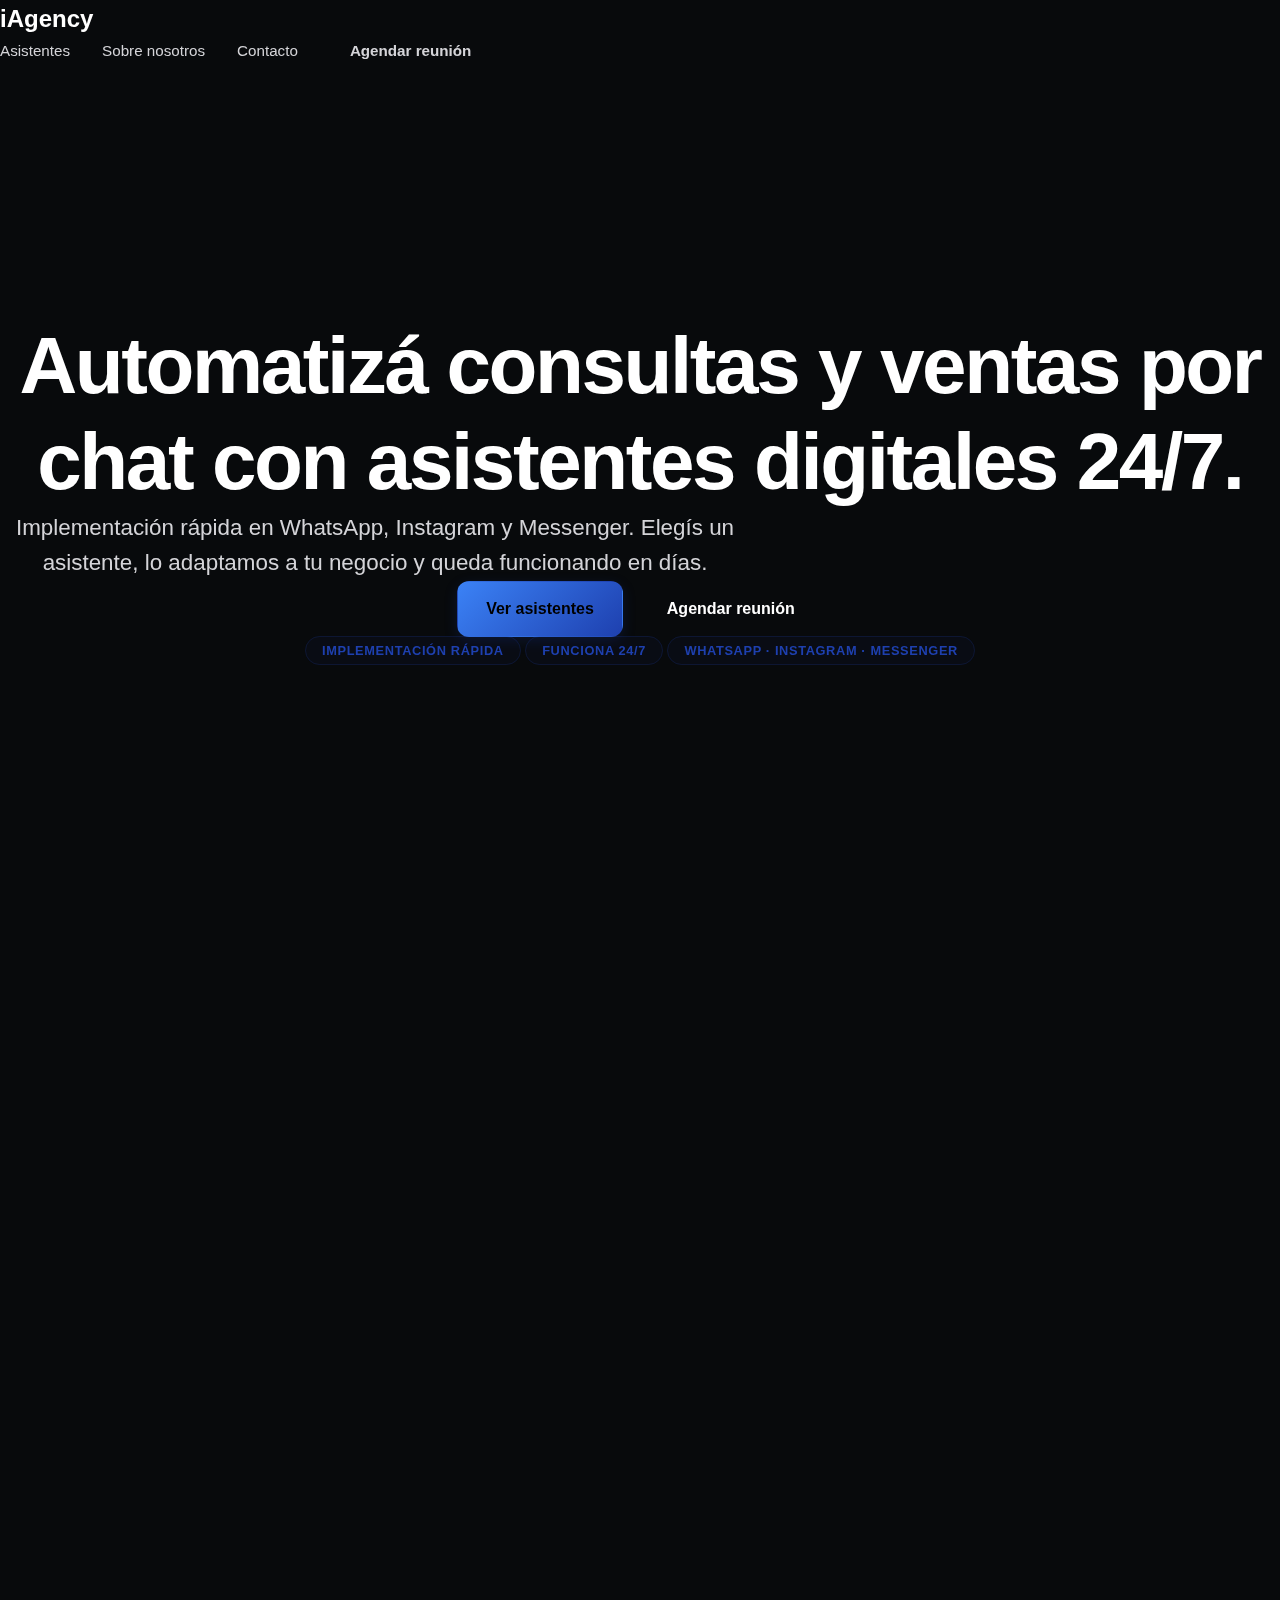
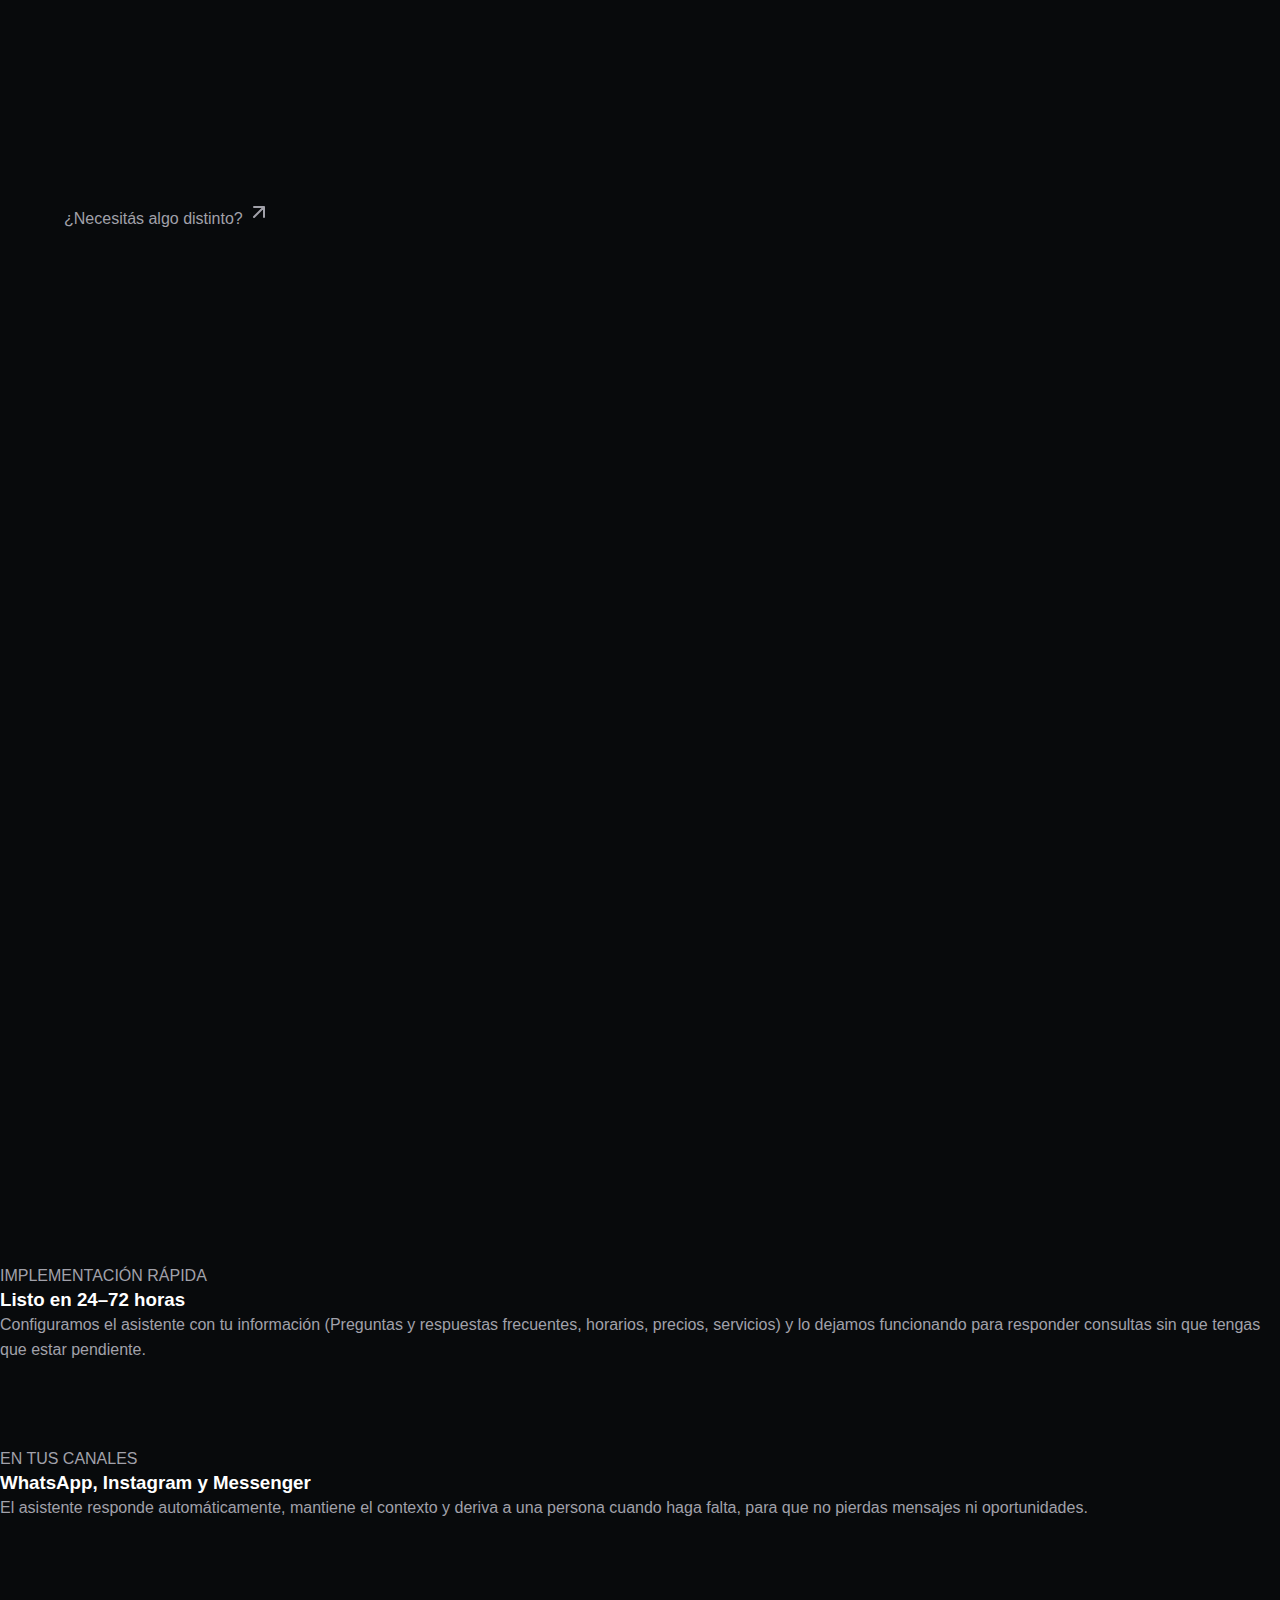
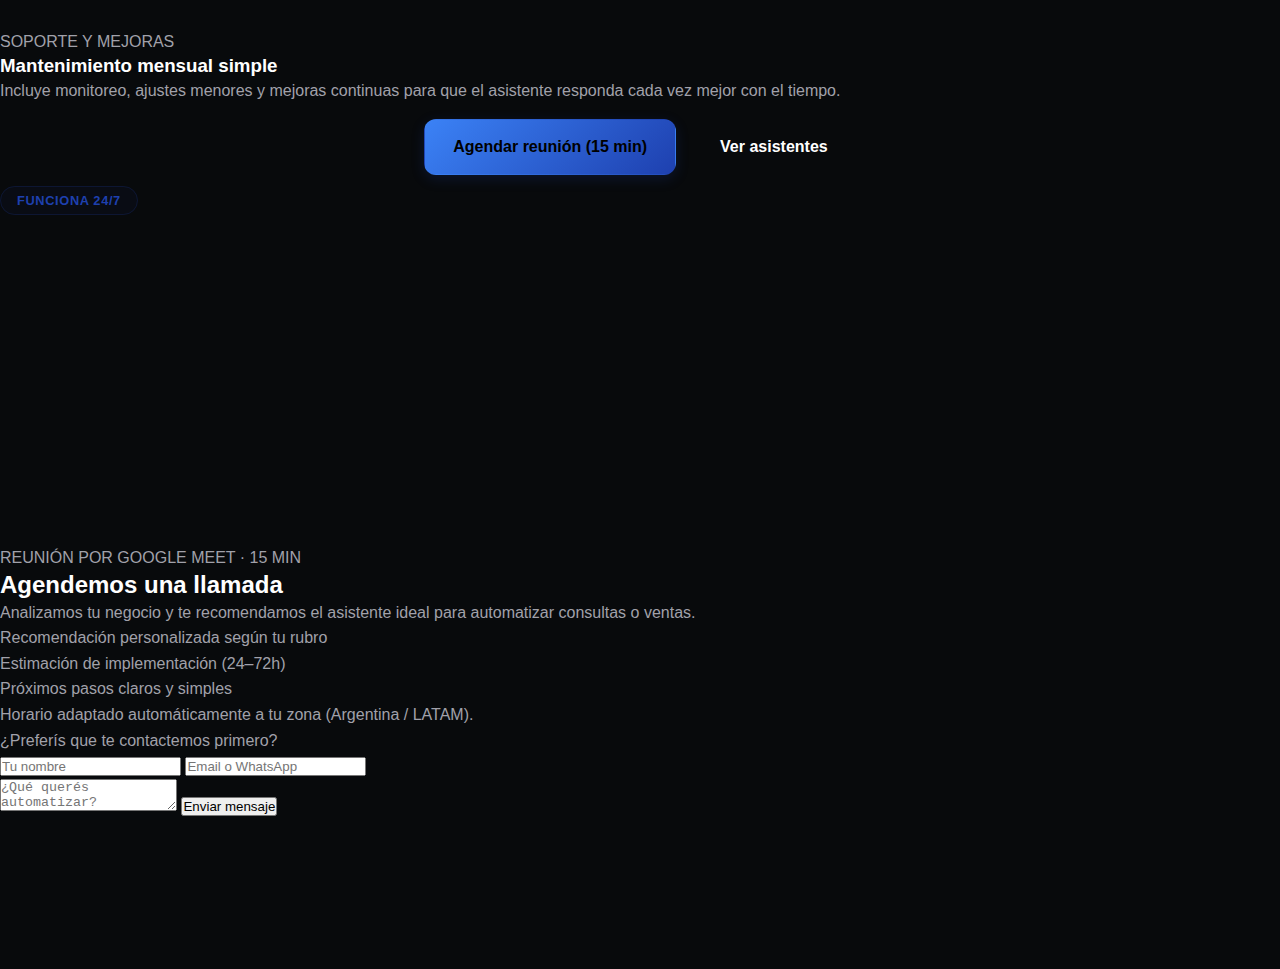
<file: index.html>
<!DOCTYPE html>
<html lang="es">

<head>
  <meta charset="UTF-8" />
  <meta name="viewport" content="width=device-width, initial-scale=1.0" />



  <!-- PRECONNECT -->
  <link rel="preconnect" href="https://fonts.googleapis.com">
  <link rel="preconnect" href="https://fonts.gstatic.com" crossorigin>

  <!-- TITLE -->
  <title>Agencia de Automatización e IA para Negocios | iAgency</title>

  <!-- STYLES -->
  <link rel="stylesheet" href="css/styles.css?v=3">
  <link rel="stylesheet" href="/css/styles.css?v=3">
  <!-- Calendly -->
  <link href="https://assets.calendly.com/assets/external/widget.css" rel="stylesheet">

  <link href="https://fonts.googleapis.com/css2?family=Inter:wght@400;600;700;800&display=swap" rel="stylesheet" />

  <!-- Favicon (Google-first) -->
  <link rel="icon" href="/favicon.ico" sizes="any">
  <link rel="apple-touch-icon" href="/favicon.ico">
  <link rel="icon" type="image/svg+xml" href="favicon.svg">

  <link rel="manifest" href="/site.webmanifest">
  <link href="https://unpkg.com/aos@2.3.4/dist/aos.css" rel="stylesheet" />


  <!-- SEO -->
  <meta name="description"
    content="Agencia de automatización e IA para negocios en Argentina y LATAM. Diseñamos asistentes 24/7 para WhatsApp e Instagram y automatizaciones a medida con integraciones (Sheets, CRM). Implementación en 24–72h.">
  <meta name="robots" content="index, follow">
  <meta name="author" content="iAgency">
  <meta name="publisher" content="iAgency">
  <link rel="canonical" href="https://helloiagency.com/">

  <!-- OPEN GRAPH -->
  <meta property="og:title" content="Agencia de Automatización e IA para Negocios | iAgency">
  <meta property="og:description"
    content="Automatizaciones con IA: asistentes para WhatsApp/Instagram y soluciones a medida con integraciones.">
  <meta property="og:type" content="website">
  <meta property="og:url" content="https://helloiagency.com/">
  <meta property="og:site_name" content="iAgency">
  <meta property="og:locale" content="es_AR">

  <!-- TWITTER -->
  <meta name="twitter:card" content="summary_large_image">
  <meta name="twitter:title" content="Agencia de Automatización e IA | iAgency">
  <meta name="twitter:description"
    content="Asistentes con IA y automatizaciones a medida para negocios en Argentina y LATAM.">

  <!-- Google tag (gtag.js) -->
  <script async src="https://www.googletagmanager.com/gtag/js?id=G-W33VWQRXSN"></script>
  <script>
    window.dataLayer = window.dataLayer || [];
    function gtag() { dataLayer.push(arguments); }
    gtag('js', new Date());

    gtag('config', 'G-W33VWQRXSN');
  </script>

  <script src="js/schema.js" defer></script>


</head>



<body>
  <header class="navbar">
    <div class="logo"> iAgency</div>
    <button class="menu-toggle" aria-label="Alternar navegación" aria-controls="primary-navigation"
      aria-expanded="false">☰</button>
    <nav id="primary-navigation" class="main-nav" aria-label="Navegación principal">
      <ul>
        <!-- Trabajo ahora es un enlace directo sin submenu -->
        <li><a class="nav-link" href="#Asistentes" title="Ver nuestros Asistentes Digitales">Asistentes</a></li>

        <!-- Resto de links -->
        <li><a class="nav-link" href="#about" title="Conocer más sobre iAgency">Sobre nosotros</a></li>
        <!-- Responsive audit -->
        <li><a class="nav-link" href="#contact" title="Contactar a iAgency">Contacto</a></li>
        <li>
          <a class="nav-link nav-cta js-prefill-btn" href="#contact"
            data-prefill="Hola, quiero agendar una reunión de 15 minutos para ver qué asistente me conviene.">
            Agendar reunión

          </a>
        </li>
      </ul>
    </nav>
  </header>

  <section id="about" class="hero hero-circuits">
    <canvas id="circuit-bg" aria-hidden="true"></canvas>

    <div class="hero-text" data-aos="fade-up" data-aos-duration="1000">
      <h1 class="hero-title">Automatizá consultas y ventas por chat con asistentes digitales 24/7.</h1>
      <p class="hero-subtitle">
        Implementación rápida en WhatsApp, Instagram y Messenger. Elegís un asistente, lo adaptamos a tu negocio y queda
        funcionando en días.
      </p>
      <div class="hero-actions">
        <a href="#Asistentes" class="btn btn-primary">Ver asistentes</a>
        <a href="#contact" class="btn btn-secondary js-prefill-btn"
          data-prefill="Hola, quiero agendar una reunión de 15 minutos para ver qué asistente me conviene.">
          Agendar reunión
        </a>
      </div>
      <div class="hero-badges" aria-label="Beneficios clave">
        <span class="badge">Implementación rápida</span>
        <span class="badge">Funciona 24/7</span>
        <span class="badge">WhatsApp · Instagram · Messenger</span>
      </div>
    </div>
  </section>

  <section class="about-ia">
    <div class="about-ia__inner" data-aos="fade-up" data-aos-offset="50" data-aos-delay="200">
      <p>
        Somos iAgency, un estudio independiente de automatización. Implementamos asistentes digitales listos y también
        soluciones a medida. Primero diagnosticamos tu flujo, luego adaptamos el asistente y lo dejamos funcionando para
        ahorrar tiempo, reducir tareas repetitivas y atender mejor a tus clientes.
      </p>
    </div>
  </section>


  <section class="products-section">
    <div class="container">
      <div class="products-header" data-aos="fade-up">
        <h2 class="section-title">Asistentes Inteligentes para tu Negocio</h2>
        <p id="Asistentes" class="section-subtitle">
          Implementaciones listas para usar, adaptadas a los principales canales de comunicación digital
          (como WhatsApp, Instagram y Facebook/Messenger).
          Trabajan por vos, 24/7. Mirá la demo y agendá una reunión para implementarlo.
        </p>
      </div>

      <div class="products-grid">

        <!-- Card 1 -->
        <div class="product-card" data-aos="fade-up" data-aos-delay="100">
          <div class="product-card__header">
            <h3 class="card-title">Asistente de Conversación Automatizada</h3>
            <span class="card-brand">iAGENCY · AUTOMATIZACIÓN DE ATENCIÓN</span>
          </div>

          <div class="product-card__body">
            <p class="card-impact">
              Automatiza la atención de consultas aplicando las reglas reales de tu negocio.
            </p>


            <p class="card-desc">
              Lo configuramos con la información, condiciones y lógica de tu negocio para responder de forma coherente,
              natural y consistente. Interpreta la intención del cliente, aplica precios, envíos y condiciones,
              y mantiene el contexto durante toda la conversación.
            </p>
            <ul class="product-features">
              <li>Responde consultas aplicando precios, envíos y reglas reales de tu negocio</li>
              <li>Interpreta intención y mantiene el contexto de la conversación</li>
              <li>Puede escalar a una persona cuando sea necesario</li>
              <li>
                <strong>Ideal para:</strong> negocios que reciben muchas consultas diarias y quieren automatizar la
                atención sin perder control
              </li>
            </ul>
          </div>

          <div class="product-card__footer">
            <a href="https://sofi.helloiagency.com/" class="btn btn-primary js-prefill-btn" target="_blank"
              rel="noopener noreferrer" title="Ver Demo de Asistente de IA para Consultas"
              data-ga-assistant="asistente_consultas">
              Ver demo en vivo
            </a>
            <a href="#contact" class="btn btn-secondary js-prefill-btn" data-prefill="Hola, quiero empezar con el Asistente de Conversación Automatizada.
Mi rubro es: _____.
Recibo aproximadamente _____ mensajes por día.">
              Agendar implementación
            </a>

            <!-- Microcopy removed -->
          </div>
        </div>

        <!-- Card 2 -->
        <div class="product-card" data-aos="fade-up" data-aos-delay="200">
          <div class="product-card__header">
            <h3 class="card-title">Asistente de Pedidos Automatizados</h3>
            <span class="card-brand">iAGENCY · AUTOMATIZACIÓN DE VENTAS</span>
          </div>

          <div class="product-card__body">
            <p class="card-impact">
              Automatiza el proceso de pedido por chat, desde la solicitud hasta el envío del comprobante.
            </p>


            <p class="card-desc">
              Un asistente que guía al cliente paso a paso durante el pedido, solicita todos los datos necesarios,
              envía la información de pago y organiza automáticamente cada pedido para que tu equipo solo intervenga
              al momento de validar el comprobante.
            </p>
            <ul class="product-features">
              <li>Solicita y valida los datos necesarios según el tipo de pedido</li>
              <li>Envía automáticamente los datos de pago (CBU / alias) y solicita comprobante</li>
              <li>Organiza cada pedido de forma estructurada y lista para revisar</li>
              <li>
                <strong>Ideal para:</strong> negocios que toman pedidos por chat y quieren automatizar el proceso sin
                perder control del pago
              </li>
            </ul>
          </div>

          <div class="product-card__footer">
            <a href="https://asistente-ventas.helloiagency.com/" class="btn btn-primary js-prefill-btn" target="_blank"
              rel="noopener noreferrer" title="Ver Demo de Gestor de Pedidos con IA" data-ga-assistant="gestor_pedidos">
              Ver demo en vivo
            </a>
            <a href="#contact" class="btn btn-secondary js-prefill-btn" data-prefill="Hola, quiero empezar con el Asistente de Pedidos Automatizados.
Mi rubro es: _____.
Recibo aproximadamente _____ pedidos por día.">
              Agendar implementación
            </a>

            <!-- Microcopy removed -->
          </div>
        </div>

      </div>

      <div class="products-footer">
        <a href="#SolucionAMedida" class="product-custom-link"
          title="Solicitar una solución de automatización a medida">
          ¿Necesitás algo distinto?
          <svg width="24" height="24" viewBox="0 0 24 24" fill="none" stroke="currentColor" stroke-width="2">
            <path d="M7 17L17 7M17 7H7M17 7V17" stroke-linecap="round" stroke-linejoin="round" />
          </svg>
        </a>
      </div>
    </div>
  </section>


  <section class="feature-split">
    <div class="split-block with-stack">

      <!-- Imagen fija a la izquierda -->
      <div class="split-image sticky-image">
        <img src="src/render.png" alt="Interfaz de asistente inteligente y automatización de procesos para negocios"
          title="Asistentes Digitales y Automatización de Negocios" loading="lazy" decoding="async">
      </div>

      <!-- Textos apilables -->
      <div class="split-text">
        <div class="stack-container">

          <!-- Bloque 1 -->
          <div class="stack-card">
            <div class="card-inner">
              <p class="label">IMPLEMENTACIÓN RÁPIDA</p>
              <h3 class="stack-title">Listo en 24–72 horas</h3>
              <p>
                Configuramos el asistente con tu información (Preguntas y respuestas frecuentes, horarios, precios,
                servicios) y lo dejamos
                funcionando
                para responder consultas sin que tengas que estar pendiente.
              </p>
            </div>
          </div>

          <!-- Bloque 2 -->
          <div class="stack-card">
            <div class="card-inner">
              <p class="label">EN TUS CANALES</p>
              <h3 class="stack-title">WhatsApp, Instagram y Messenger</h3>
              <p>
                El asistente responde automáticamente, mantiene el contexto y deriva a una persona cuando haga falta,
                para que no pierdas mensajes ni oportunidades.
              </p>
            </div>
          </div>

          <!-- Bloque 3 -->
          <div class="stack-card">
            <div class="card-inner">
              <p class="label">SOPORTE Y MEJORAS</p>
              <h3 class="stack-title">Mantenimiento mensual simple</h3>
              <p>
                Incluye monitoreo, ajustes menores y mejoras continuas para que el asistente responda cada vez mejor con
                el tiempo.
              </p>

              <!-- CTA dentro de la sección -->
              <div class="hero-actions" style="margin-top:16px;">
                <a href="#contact" class="btn btn-primary js-prefill-btn"
                  data-prefill="Hola, quiero agendar una reunión de 15 minutos para ver qué asistente me conviene.">
                  Agendar reunión (15 min)
                </a>
                <a href="#Asistentes" class="btn btn-secondary">
                  Ver asistentes
                </a>
              </div>

              <div class="hero-badges" style="margin-top:12px;">
                <span class="badge">Funciona 24/7</span>
              </div>

            </div>
          </div>

        </div>
      </div>

    </div>
  </section>

  <section id="SolucionAMedida" class="custom-solution-section" data-aos="fade-in">
    <div class="container">

      <div class="custom-solution-content" data-aos="fade-up">

        <h2 class="section-title">¿Tu caso requiere algo más específico?</h2>

        <p class="section-subtitle">
          Si nuestros asistentes listos no cubren exactamente tu flujo de trabajo,
          podemos diseñar una automatización a medida enfocada en integraciones y procesos más complejos.
        </p>

        <div class="custom-solution-text">
          <p>
            Diseñamos automatizaciones personalizadas cuando necesitás integrar
            <strong>WhatsApp, Instagram o tu web con Google Sheets, CRM u otros sistemas internos</strong>.
          </p>

          <p>
            Analizamos tu proceso actual y definimos una solución concreta para optimizarlo,
            manteniendo el control humano cuando sea necesario.
          </p>
        </div>

        <ul class="custom-solution-features">
          <li>Integraciones con Google Sheets y CRMs</li>
          <li>Automatización de flujos internos y seguimiento</li>
          <li>Procesos personalizados según tu operación</li>
          <li>Proyecto definido y estimado en una reunión inicial</li>
        </ul>

        <div class="custom-solution-cta">
          <a href="#contact" class="btn btn-primary js-prefill-btn"
            data-prefill="Hola, quiero hablar sobre una automatización personalizada para mi negocio.">
            Ver cómo automatizar mi negocio
          </a>
        </div>

      </div>

    </div>
  </section>


  <section id="contact" class="contact-section-premium">
    <div class="contact-container">
      <div class="contact-grid-layout">

        <!-- Columna Izquierda: Copy + Formulario -->
        <div class="contact-left">
          <p class="contact-kicker">REUNIÓN POR GOOGLE MEET · 15 MIN</p>
          <h2 class="contact-title">Agendemos una llamada</h2>
          <p class="contact-subtitle">
            Analizamos tu negocio y te recomendamos el asistente ideal para automatizar consultas o ventas.
          </p>

          <ul class="contact-benefits">
            <li>Recomendación personalizada según tu rubro</li>
            <li>Estimación de implementación (24–72h)</li>
            <li>Próximos pasos claros y simples</li>
          </ul>

          <p class="contact-micro">
            Horario adaptado automáticamente a tu zona (Argentina / LATAM).
          </p>

          <!-- Formulario alternativo visualmente separado -->
          <div class="contact-alt-wrapper">
            <div class="contact-alt-divider"></div>
            <p class="contact-alt-title">¿Preferís que te contactemos primero?</p>
            <form action="https://formspree.io/f/xrbgpegn" method="POST" class="contact-form-compact" id="contactForm">
              <div class="form-row">
                <input type="text" name="nombre" placeholder="Tu nombre" required />
                <input type="text" name="contacto" placeholder="Email o WhatsApp" required />
              </div>
              <textarea name="mensaje" rows="2" placeholder="¿Qué querés automatizar?" required></textarea>
              <button type="submit" class="btn-submit-compact" id="contactSubmitBtn">Enviar mensaje</button>

              <!-- Mensajes de estado -->
              <div class="contact-message contact-message--success" id="contactSuccess" aria-live="polite" hidden>
                Gracias, pronto te contactaremos 🙌
              </div>
              <div class="contact-message contact-message--error" id="contactError" aria-live="polite" hidden>
                Hubo un error. Por favor intentá de nuevo.
              </div>
            </form>
          </div>
        </div>

        <!-- Columna Derecha: Calendly -->
        <div class="contact-right">
          <div class="calendly-card-premium">
            <div class="calendly-inline-widget"
              data-url="https://calendly.com/nicolasllanossw/reunion-15-min-iagency?hide_event_type_details=1&hide_gdpr_banner=1">
            </div>
          </div>
        </div>

      </div>
    </div>
  </section>


  <footer class="footer" data-aos="fade-up">
    <div class="footer-icons">
      <!-- <span>📘</span>
      <span>📷</span>
      <span>𝕏</span>
      <span>💼</span>
      <span>▶️</span> -->
    </div>
    <p>© 2026 iAgency. Todos los derechos reservados.- NL Developments </p>
    <div class="footer-links">
      <a href="privacy-policy.html">Privacidad</a>
      <a href="terms-of-service.html">Términos</a>
      <!-- <a href="#">Cookies</a> -->
    </div>
  </footer>

  <script src="https://unpkg.com/aos@2.3.4/dist/aos.js" defer></script>
  <script src="js/stacking.js" defer></script>
  <script src="js/script.js"></script>
  <!-- Calendly -->
  <script src="https://assets.calendly.com/assets/external/widget.js" async></script>

</body>

</html>
</file>
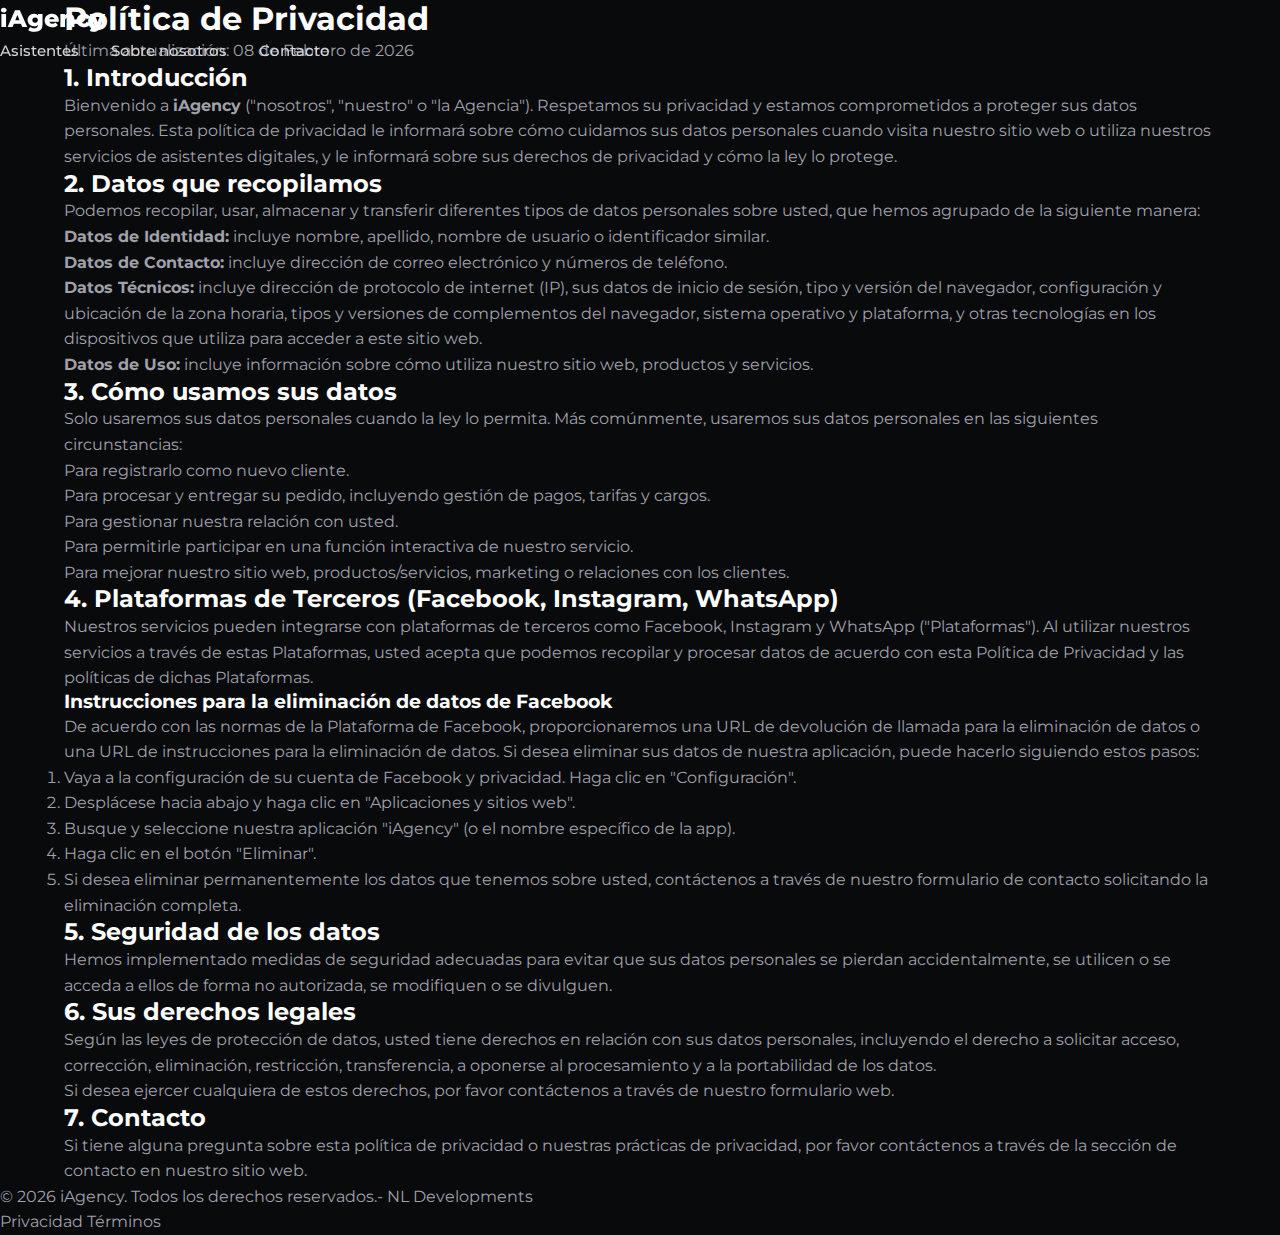
<file: privacy-policy.html>
<!DOCTYPE html>
<html lang="es">

<head>
    <meta charset="UTF-8" />
    <meta name="viewport" content="width=device-width, initial-scale=1.0" />

    <!-- TITLE -->
    <title>Política de Privacidad – iAgency</title>

    <!-- STYLES -->
    <link rel="stylesheet" href="css/styles.css?v=3">
    <link
        href="https://fonts.googleapis.com/css2?family=Montserrat:ital,wght@0,400;0,500;0,600;0,700;0,800;1,400;1,500;1,600;1,700;1,800&display=swap"
        rel="stylesheet" />

    <!-- Favicon -->
    <link rel="icon" href="/favicon.ico" sizes="any">
    <link rel="apple-touch-icon" href="/favicon.ico">
    <link rel="icon" type="image/svg+xml" href="favicon.svg">

    <meta name="robots" content="noindex, follow">
</head>

<body>
    <header class="navbar">
        <div class="logo"><a href="index.html" style="text-decoration:none; color:inherit;">iAgency</a></div>
        <nav id="primary-navigation" class="main-nav" aria-label="Navegación principal">
            <ul>
                <li><a class="nav-link" href="index.html#Asistentes">Asistentes</a></li>
                <li><a class="nav-link" href="index.html#about">Sobre nosotros</a></li>
                <li><a class="nav-link" href="index.html#contact">Contacto</a></li>
            </ul>
        </nav>
    </header>

    <main class="legal-section">
        <div class="container legal-container">
            <h1>Política de Privacidad</h1>
            <p class="last-updated">Última actualización: 08 de Febrero de 2026</p>

            <section>
                <h2>1. Introducción</h2>
                <p>
                    Bienvenido a <strong>iAgency</strong> ("nosotros", "nuestro" o "la Agencia").
                    Respetamos su privacidad y estamos comprometidos a proteger sus datos personales.
                    Esta política de privacidad le informará sobre cómo cuidamos sus datos personales cuando visita
                    nuestro sitio web
                    o utiliza nuestros servicios de asistentes digitales, y le informará sobre sus derechos de
                    privacidad y cómo la ley lo protege.
                </p>
            </section>

            <section>
                <h2>2. Datos que recopilamos</h2>
                <p>Podemos recopilar, usar, almacenar y transferir diferentes tipos de datos personales sobre usted, que
                    hemos agrupado de la siguiente manera:</p>
                <ul>
                    <li><strong>Datos de Identidad:</strong> incluye nombre, apellido, nombre de usuario o identificador
                        similar.</li>
                    <li><strong>Datos de Contacto:</strong> incluye dirección de correo electrónico y números de
                        teléfono.</li>
                    <li><strong>Datos Técnicos:</strong> incluye dirección de protocolo de internet (IP), sus datos de
                        inicio de sesión, tipo y versión del navegador, configuración y ubicación de la zona horaria,
                        tipos y versiones de complementos del navegador, sistema operativo y plataforma, y otras
                        tecnologías en los dispositivos que utiliza para acceder a este sitio web.</li>
                    <li><strong>Datos de Uso:</strong> incluye información sobre cómo utiliza nuestro sitio web,
                        productos y servicios.</li>
                </ul>
            </section>

            <section>
                <h2>3. Cómo usamos sus datos</h2>
                <p>Solo usaremos sus datos personales cuando la ley lo permita. Más comúnmente, usaremos sus datos
                    personales en las siguientes circunstancias:</p>
                <ul>
                    <li>Para registrarlo como nuevo cliente.</li>
                    <li>Para procesar y entregar su pedido, incluyendo gestión de pagos, tarifas y cargos.</li>
                    <li>Para gestionar nuestra relación con usted.</li>
                    <li>Para permitirle participar en una función interactiva de nuestro servicio.</li>
                    <li>Para mejorar nuestro sitio web, productos/servicios, marketing o relaciones con los clientes.
                    </li>
                </ul>
            </section>

            <section>
                <h2>4. Plataformas de Terceros (Facebook, Instagram, WhatsApp)</h2>
                <p>
                    Nuestros servicios pueden integrarse con plataformas de terceros como Facebook, Instagram y WhatsApp
                    ("Plataformas").
                    Al utilizar nuestros servicios a través de estas Plataformas, usted acepta que podemos recopilar y
                    procesar datos de acuerdo con esta Política de Privacidad y las políticas de dichas Plataformas.
                </p>
                <h3>Instrucciones para la eliminación de datos de Facebook</h3>
                <p>
                    De acuerdo con las normas de la Plataforma de Facebook, proporcionaremos una URL de devolución de
                    llamada para la eliminación de datos o una URL de instrucciones para la eliminación de datos.
                    Si desea eliminar sus datos de nuestra aplicación, puede hacerlo siguiendo estos pasos:
                </p>
                <ol>
                    <li>Vaya a la configuración de su cuenta de Facebook y privacidad. Haga clic en "Configuración".
                    </li>
                    <li>Desplácese hacia abajo y haga clic en "Aplicaciones y sitios web".</li>
                    <li>Busque y seleccione nuestra aplicación "iAgency" (o el nombre específico de la app).</li>
                    <li>Haga clic en el botón "Eliminar".</li>
                    <li>Si desea eliminar permanentemente los datos que tenemos sobre usted, contáctenos a través de
                        nuestro formulario de contacto solicitando la eliminación completa.</li>
                </ol>
            </section>

            <section>
                <h2>5. Seguridad de los datos</h2>
                <p>
                    Hemos implementado medidas de seguridad adecuadas para evitar que sus datos personales se pierdan
                    accidentalmente, se utilicen o se acceda a ellos de forma no autorizada, se modifiquen o se
                    divulguen.
                </p>
            </section>

            <section>
                <h2>6. Sus derechos legales</h2>
                <p>Según las leyes de protección de datos, usted tiene derechos en relación con sus datos personales,
                    incluyendo el derecho a solicitar acceso, corrección, eliminación, restricción, transferencia, a
                    oponerse al procesamiento y a la portabilidad de los datos.</p>
                <p>Si desea ejercer cualquiera de estos derechos, por favor contáctenos a través de nuestro formulario
                    web.</p>
            </section>

            <section>
                <h2>7. Contacto</h2>
                <p>
                    Si tiene alguna pregunta sobre esta política de privacidad o nuestras prácticas de privacidad, por
                    favor contáctenos a través de la sección de contacto en nuestro sitio web.
                </p>
            </section>

        </div>
    </main>

    <footer class="footer">
        <div class="footer-icons"></div>
        <p>© 2026 iAgency. Todos los derechos reservados.- NL Developments</p>
        <div class="footer-links">
            <a href="privacy-policy.html">Privacidad</a>
            <a href="terms-of-service.html">Términos</a>
        </div>
    </footer>

</body>

</html>
</file>
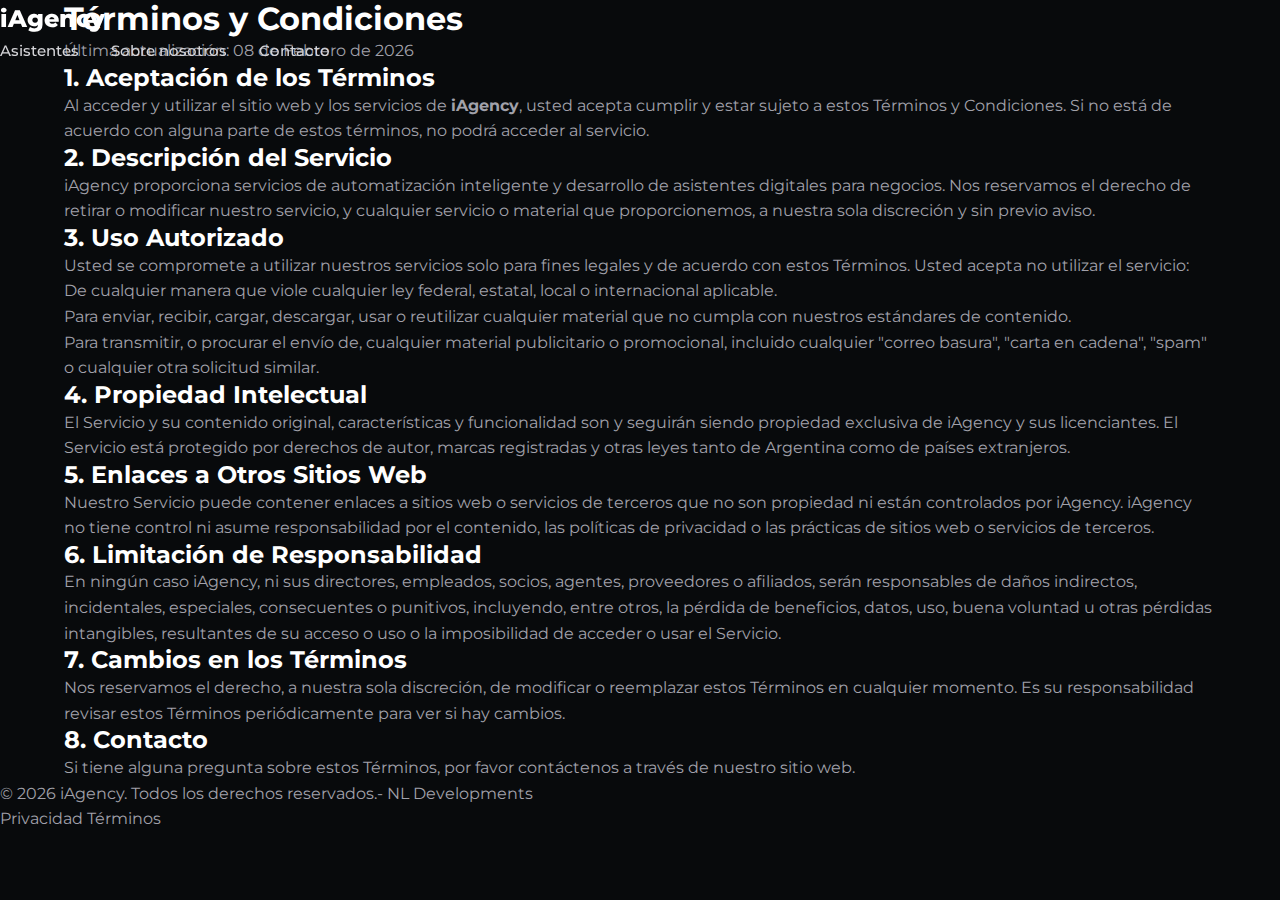
<file: terms-of-service.html>
<!DOCTYPE html>
<html lang="es">

<head>
    <meta charset="UTF-8" />
    <meta name="viewport" content="width=device-width, initial-scale=1.0" />

    <!-- TITLE -->
    <title>Términos y Condiciones – iAgency</title>

    <!-- STYLES -->
    <link rel="stylesheet" href="css/styles.css?v=3">
    <link
        href="https://fonts.googleapis.com/css2?family=Montserrat:ital,wght@0,400;0,500;0,600;0,700;0,800;1,400;1,500;1,600;1,700;1,800&display=swap"
        rel="stylesheet" />

    <!-- Favicon -->
    <link rel="icon" href="/favicon.ico" sizes="any">
    <link rel="apple-touch-icon" href="/favicon.ico">
    <link rel="icon" type="image/svg+xml" href="favicon.svg">

    <meta name="robots" content="noindex, follow">
</head>

<body>
    <header class="navbar">
        <div class="logo"><a href="index.html" style="text-decoration:none; color:inherit;">iAgency</a></div>
        <nav id="primary-navigation" class="main-nav" aria-label="Navegación principal">
            <ul>
                <li><a class="nav-link" href="index.html#Asistentes">Asistentes</a></li>
                <li><a class="nav-link" href="index.html#about">Sobre nosotros</a></li>
                <li><a class="nav-link" href="index.html#contact">Contacto</a></li>
            </ul>
        </nav>
    </header>

    <main class="legal-section">
        <div class="container legal-container">
            <h1>Términos y Condiciones</h1>
            <p class="last-updated">Última actualización: 08 de Febrero de 2026</p>

            <section>
                <h2>1. Aceptación de los Términos</h2>
                <p>
                    Al acceder y utilizar el sitio web y los servicios de <strong>iAgency</strong>, usted acepta cumplir
                    y estar sujeto a estos Términos y Condiciones.
                    Si no está de acuerdo con alguna parte de estos términos, no podrá acceder al servicio.
                </p>
            </section>

            <section>
                <h2>2. Descripción del Servicio</h2>
                <p>
                    iAgency proporciona servicios de automatización inteligente y desarrollo de asistentes digitales
                    para negocios.
                    Nos reservamos el derecho de retirar o modificar nuestro servicio, y cualquier servicio o material
                    que proporcionemos, a nuestra sola discreción y sin previo aviso.
                </p>
            </section>

            <section>
                <h2>3. Uso Autorizado</h2>
                <p>Usted se compromete a utilizar nuestros servicios solo para fines legales y de acuerdo con estos
                    Términos. Usted acepta no utilizar el servicio:</p>
                <ul>
                    <li>De cualquier manera que viole cualquier ley federal, estatal, local o internacional aplicable.
                    </li>
                    <li>Para enviar, recibir, cargar, descargar, usar o reutilizar cualquier material que no cumpla con
                        nuestros estándares de contenido.</li>
                    <li>Para transmitir, o procurar el envío de, cualquier material publicitario o promocional, incluido
                        cualquier "correo basura", "carta en cadena", "spam" o cualquier otra solicitud similar.</li>
                </ul>
            </section>

            <section>
                <h2>4. Propiedad Intelectual</h2>
                <p>
                    El Servicio y su contenido original, características y funcionalidad son y seguirán siendo propiedad
                    exclusiva de iAgency y sus licenciantes.
                    El Servicio está protegido por derechos de autor, marcas registradas y otras leyes tanto de
                    Argentina como de países extranjeros.
                </p>
            </section>

            <section>
                <h2>5. Enlaces a Otros Sitios Web</h2>
                <p>
                    Nuestro Servicio puede contener enlaces a sitios web o servicios de terceros que no son propiedad ni
                    están controlados por iAgency.
                    iAgency no tiene control ni asume responsabilidad por el contenido, las políticas de privacidad o
                    las prácticas de sitios web o servicios de terceros.
                </p>
            </section>

            <section>
                <h2>6. Limitación de Responsabilidad</h2>
                <p>
                    En ningún caso iAgency, ni sus directores, empleados, socios, agentes, proveedores o afiliados,
                    serán responsables de daños indirectos, incidentales, especiales, consecuentes o punitivos,
                    incluyendo, entre otros, la pérdida de beneficios, datos, uso, buena voluntad u otras pérdidas
                    intangibles, resultantes de su acceso o uso o la imposibilidad de acceder o usar el Servicio.
                </p>
            </section>

            <section>
                <h2>7. Cambios en los Términos</h2>
                <p>
                    Nos reservamos el derecho, a nuestra sola discreción, de modificar o reemplazar estos Términos en
                    cualquier momento.
                    Es su responsabilidad revisar estos Términos periódicamente para ver si hay cambios.
                </p>
            </section>

            <section>
                <h2>8. Contacto</h2>
                <p>
                    Si tiene alguna pregunta sobre estos Términos, por favor contáctenos a través de nuestro sitio web.
                </p>
            </section>

        </div>
    </main>

    <footer class="footer">
        <div class="footer-icons"></div>
        <p>© 2026 iAgency. Todos los derechos reservados.- NL Developments</p>
        <div class="footer-links">
            <a href="privacy-policy.html">Privacidad</a>
            <a href="terms-of-service.html">Términos</a>
        </div>
    </footer>

</body>

</html>
</file>
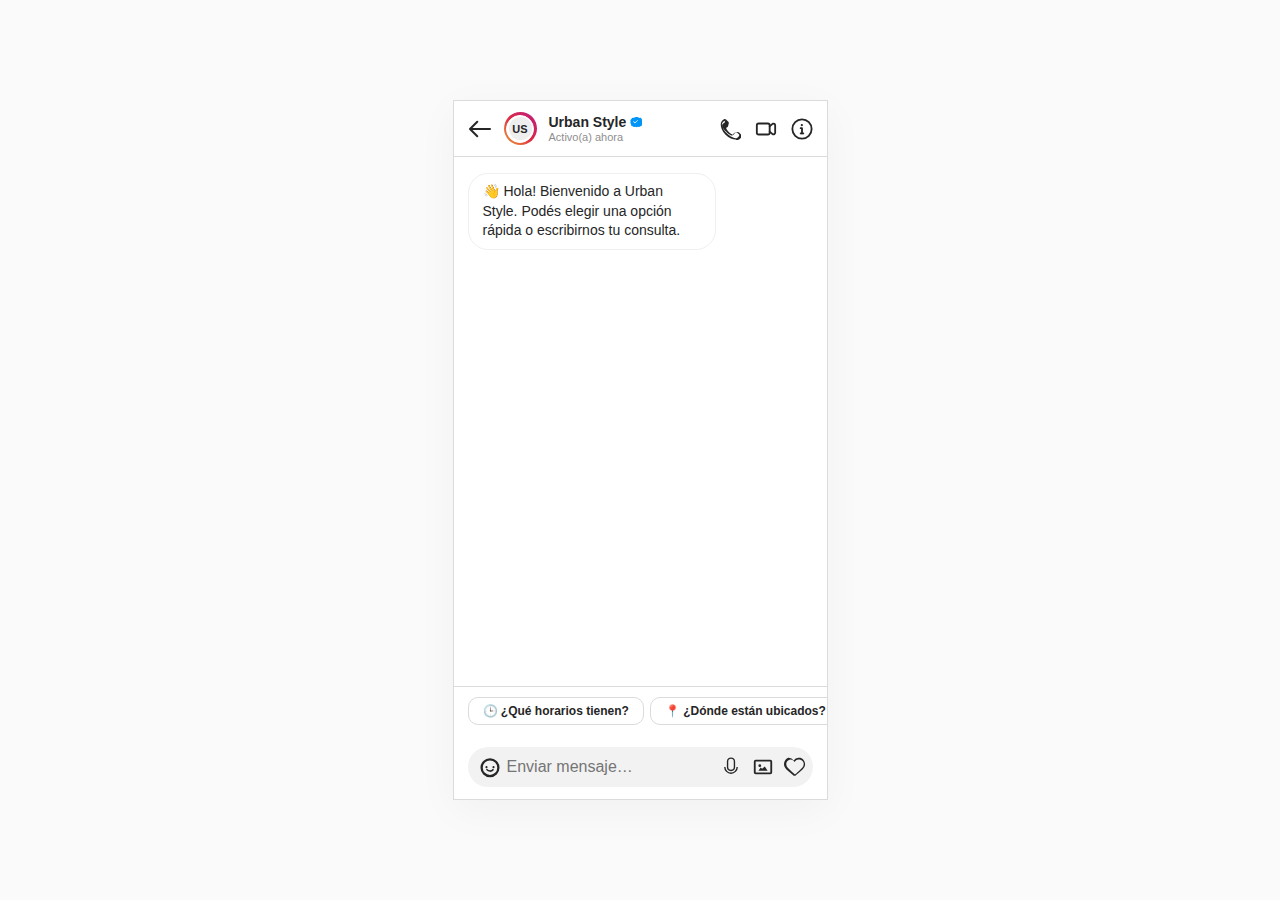
<file: demos/chat_demo_faq.html>
<!DOCTYPE html>
<html lang="es">

<head>
  <meta charset="UTF-8" />
  <title>Instagram – Urban Style</title>
  <meta name="viewport" content="width=device-width, initial-scale=1, maximum-scale=1, user-scalable=0" />

  <!-- Font -->
  <link href="https://fonts.googleapis.com/css2?family=Inter:wght@400;500;600;700&display=swap" rel="stylesheet">

  <style>
    :root {
      --ig-blue: #0095f6;
      --ig-grey: #8e8e8e;
      --ig-light-grey: #efefef;
      --ig-white: #ffffff;
      --ig-black: #262626;
      --ig-border: #dbdbdb;
      --ig-input-bg: #f2f2f2;
      --ig-gradient: linear-gradient(45deg, #f09433 0%, #e6683c 25%, #dc2743 50%, #cc2366 75%, #bc1888 100%);
      --ig-msg-gradient: linear-gradient(45deg, #12c2e9, #c471ed, #f64f59);
    }

    * {
      box-sizing: border-box;
      margin: 0;
      padding: 0;
      -webkit-tap-highlight-color: transparent;
    }

    body {
      background: #fafafa;
      font-family: -apple-system, BlinkMacSystemFont, "Segoe UI", Roboto, Helvetica, Arial, sans-serif;
      display: flex;
      justify-content: center;
      align-items: center;
      height: 100vh;
      height: 100dvh;
      /* Dynamic viewport height for mobile */
      color: var(--ig-black);
      overflow: hidden;
    }

    /* Container */
    .chat-container {
      width: 100%;
      max-width: 375px;
      height: 700px;
      max-height: 100%;
      background: var(--ig-white);
      display: flex;
      flex-direction: column;
      border: 1px solid var(--ig-border);
      overflow: hidden;
      box-shadow: 0 10px 40px rgba(0, 0, 0, 0.04);
      position: relative;
    }

    @media (max-width: 480px) {
      body {
        align-items: flex-start;
      }

      .chat-container {
        height: 100vh;
        height: 100dvh;
        max-width: 100%;
        border: none;
        box-shadow: none;
      }
    }

    /* HEADER */
    .chat-header {
      padding: 10px 14px;
      border-bottom: 1px solid var(--ig-border);
      display: flex;
      align-items: center;
      justify-content: space-between;
      height: 56px;
    }

    .header-left {
      display: flex;
      align-items: center;
      gap: 12px;
    }

    .back-btn {
      cursor: pointer;
      display: flex;
      align-items: center;
    }

    .chat-header .profile-info {
      display: flex;
      align-items: center;
      gap: 12px;
      cursor: pointer;
    }

    /* Story Ring Effect */
    .avatar-wrapper {
      position: relative;
      padding: 2.5px;
      background: var(--ig-gradient);
      border-radius: 50%;
      display: flex;
      align-items: center;
      justify-content: center;
    }

    .chat-header .avatar {
      width: 28px;
      height: 28px;
      border-radius: 50%;
      background: #fff;
      display: flex;
      align-items: center;
      justify-content: center;
      font-weight: 600;
      font-size: 11px;
      overflow: hidden;
      padding: 1.5px;
      border: 1.5px solid #fff;
    }

    .avatar-inner {
      width: 100%;
      height: 100%;
      background: #eee;
      border-radius: 50%;
      display: flex;
      align-items: center;
      justify-content: center;
    }

    .chat-header .user-details {
      display: flex;
      flex-direction: column;
    }

    .name-wrapper {
      display: flex;
      align-items: center;
      gap: 4px;
    }

    .chat-header strong {
      font-size: 14px;
      font-weight: 600;
      line-height: 1.2;
    }

    .verified-badge {
      display: flex;
      align-items: center;
    }

    .chat-header span {
      font-size: 11px;
      color: var(--ig-grey);
    }

    .header-right {
      display: flex;
      align-items: center;
      gap: 14px;
    }

    .header-icon {
      cursor: pointer;
      color: #262626;
      display: flex;
      align-items: center;
      transition: opacity 0.2s;
    }

    .header-icon:active {
      opacity: 0.5;
    }

    /* MESSAGES */
    .chat-messages {
      flex: 1;
      padding: 16px 14px;
      overflow-y: auto;
      display: flex;
      flex-direction: column;
      gap: 4px;
      background: #fff;
    }

    .chat-messages::-webkit-scrollbar {
      width: 0;
    }

    .message-group {
      display: flex;
      flex-direction: column;
      margin-bottom: 2px;
    }

    .message {
      max-width: 72%;
      padding: 8px 14px;
      font-size: 14px;
      line-height: 1.4;
      position: relative;
      transition: transform 0.2s cubic-bezier(0.175, 0.885, 0.32, 1.1);
    }

    .message.bot {
      background: #fff;
      border: 1px solid #efefef;
      color: var(--ig-black);
      align-self: flex-start;
      border-radius: 20px;
    }

    .message.user {
      background: var(--ig-msg-gradient);
      color: #fff;
      align-self: flex-end;
      border-radius: 20px;
    }

    /* Message tail refinement - consecutive grouping */
    .message-group+.message-group {
      margin-top: 10px;
    }

    .seen-status {
      font-size: 10px;
      color: var(--ig-grey);
      align-self: flex-end;
      margin-top: 2px;
      margin-right: 4px;
      display: none;
    }

    /* Typing Indicator */
    .typing-indicator {
      display: none;
      align-self: flex-start;
      background: #efefef;
      padding: 8px 14px;
      border-radius: 18px;
      gap: 3px;
      margin-bottom: 8px;
    }

    .dot {
      width: 5px;
      height: 5px;
      background: #8e8e8e;
      border-radius: 50%;
      animation: ig-bounce 1.3s infinite;
    }

    .dot:nth-child(2) {
      animation-delay: 0.15s;
    }

    .dot:nth-child(3) {
      animation-delay: 0.3s;
    }

    @keyframes ig-bounce {

      0%,
      60%,
      100% {
        transform: translateY(0);
      }

      30% {
        transform: translateY(-3px);
      }
    }

    /* SUGGESTIONS */
    .ig-suggestions {
      display: flex;
      gap: 6px;
      overflow-x: auto;
      padding: 10px 14px;
      border-top: 1px solid var(--ig-border);
      scrollbar-width: none;
    }

    .ig-suggestions::-webkit-scrollbar {
      display: none;
    }

    .ig-suggestions button {
      flex: 0 0 auto;
      border: 1px solid var(--ig-border);
      background: #fff;
      color: var(--ig-black);
      padding: 6px 14px;
      border-radius: 10px;
      font-size: 12px;
      font-weight: 600;
      cursor: pointer;
      white-space: nowrap;
      transition: background 0.1s;
    }

    .ig-suggestions button:active {
      background: #f2f2f2;
    }

    /* FOOTER / INPUT */
    .chat-footer {
      padding: 12px 14px;
      padding-bottom: calc(12px + env(safe-area-inset-bottom, 0px));
      /* Support for modern iPhones */
      background: var(--ig-white);
    }

    .chat-input-container {
      display: flex;
      align-items: center;
      background: var(--ig-input-bg);
      border-radius: 22px;
      padding: 2px 10px;
      border: 1px solid transparent;
      transition: border-color 0.2s;
    }

    .chat-input-container:focus-within {
      background: #fff;
      border-color: #dbdbdb;
    }

    .chat-input {
      flex: 1;
      padding: 8px 6px;
      border: none;
      outline: none;
      background: transparent;
      color: var(--ig-black);
      font-size: 16px;
      /* Minimum for iOS no-zoom */
      font-family: inherit;
    }

    .input-icons {
      display: flex;
      align-items: center;
      gap: 10px;
      color: var(--ig-black);
    }

    .input-icon {
      cursor: pointer;
      display: flex;
      align-items: center;
      transition: transform 0.1s;
    }

    .input-icon:active {
      transform: scale(0.9);
    }

    .send-link {
      color: var(--ig-blue);
      font-weight: 600;
      font-size: 13.5px;
      cursor: pointer;
      padding: 6px 4px;
      display: none;
      text-decoration: none;
    }
  </style>
</head>

<body>

  <div class="chat-container">
    <!-- Header -->
    <header class="chat-header">
      <div class="header-left">
        <a href="https://www.helloiagency.com" class="back-btn" style="text-decoration: none; color: inherit;">
          <svg aria-label="Volver" color="#262626" fill="#262626" height="24" role="img" viewBox="0 0 24 24" width="24">
            <line fill="none" stroke="currentColor" stroke-linecap="round" stroke-linejoin="round" stroke-width="2"
              x1="2.909" x2="22.001" y1="12.004" y2="12.004"></line>
            <polyline fill="none" points="9.276 4.726 2.001 12.004 9.276 19.274" stroke="currentColor"
              stroke-linecap="round" stroke-linejoin="round" stroke-width="2"></polyline>
          </svg>
        </a>
        <div class="profile-info">
          <div class="avatar-wrapper">
            <div class="avatar" id="headerAvatar">
              <div class="avatar-inner">US</div>
            </div>
          </div>
          <div class="user-details">
            <div class="name-wrapper">
              <strong>Urban Style</strong>
              <div class="verified-badge">
                <svg aria-label="Verificado" color="#0095f6" fill="#0095f6" height="12" role="img" viewBox="0 0 40 40"
                  width="12">
                  <path
                    d="M19.998 3.094c-2.51 0-4.92 1.117-6.503 3.01a1.001 1.001 0 0 1-1.183.256c-2.855-1.123-6.431.189-7.142 3.109-.122.503-.484.911-.965 1.082-2.855 1.012-4.023 4.264-2.336 6.5a1.001 1.001 0 0 1 .132 1.205c-1.618 2.605-1.028 6.124 1.319 8.01a1.002 1.002 0 0 1 .35 1.157c-1.137 2.85 1.15 6.345 4.07 6.345.52 0 1.01.272 1.286.713 1.55 2.474 4.88 3.193 7.373 1.62a1 1 0 0 1 1.173.06c2.408 1.83 5.922 1.83 8.33 0a1 1 0 0 1 1.173-.06c2.493 1.573 5.823.854 7.373-1.62.276-.441.766-.713 1.286-.713 2.92 0 5.207-3.495 4.07-6.345a1.002 1.002 0 0 1 .35-1.157c2.347-1.886 2.937-5.405 1.319-8.01a1.001 1.001 0 0 1 .132-1.205c1.687-2.236.519-5.488-2.336-6.5a1.001 1.001 0 0 1-.965-1.082c-.711-2.92-4.287-4.232-7.142-3.109a1.001 1.001 0 0 1-1.183-.256c-1.583-1.893-3.993-3.01-6.503-3.01zm6.298 12.094l-9 9a1 1 0 0 1-1.414 0l-5-5a1 1 0 1 1 1.414-1.414l4.293 4.293 8.293-8.293a1 1 0 1 1 1.414 1.414z"
                    fill-rule="evenodd"></path>
                </svg>
              </div>
            </div>
            <span>Activo(a) ahora</span>
          </div>
        </div>
      </div>
      <div class="header-right">
        <div class="header-icon">
          <svg aria-label="Llamada de voz" color="#262626" fill="#262626" height="22" role="img" viewBox="0 0 24 24"
            width="22">
            <path
              d="M18.227 23.385c-3.15 0-7.252-1.39-11.103-5.241C3.272 14.292 1.882 10.191 1.882 7.04c0-2.31 1.258-4.321 3.542-5.663a1.956 1.956 0 0 1 2.279.31l2.451 2.451a1.948 1.948 0 0 1 .494 1.838l-.689 2.76a1.941 1.941 0 0 1-.958 1.282l-1.071.588a.333.333 0 0 0-.154.404c.484 1.257 1.488 2.87 2.923 4.305s3.048 2.439 4.305 2.922a.333.333 0 0 0 .404-.153l.588-1.071a1.94 1.94 0 0 1 1.282-.958l2.76-.689a1.95 1.95 0 0 1 1.838.494l2.451 2.451a1.956 1.956 0 0 1 .31 2.279c-1.343 2.284-3.354 3.542-5.664 3.542zM7.04 3.1c-1.253 0-2.228.783-3.044 1.832-.82 1.053-.9 2.115-.843 2.37.054 1.34 1.433 5.483 5.378 9.428 3.945 3.945 8.089 5.324 9.428 5.378.256.057 1.317-.024 2.37-.843 1.049-.816 1.832-1.791 1.832-3.044l-2.451-2.451-2.479.62-.777 1.415c-.689 1.254-2.217 1.57-3.692.935-1.573-.675-3.418-2.253-5.111-3.947-1.694-1.693-3.272-3.538-3.947-5.111-.635-1.474-.319-3.002.936-3.692l1.415-.777.62-2.479-2.45-2.45z"
              fill-rule="evenodd"></path>
          </svg>
        </div>
        <div class="header-icon">
          <svg aria-label="Videochat" color="#262626" fill="#262626" height="22" role="img" viewBox="0 0 24 24"
            width="22">
            <rect fill="none" height="12" rx="2" stroke="currentColor" stroke-linecap="round" stroke-linejoin="round"
              stroke-width="2" width="14" x="2" y="6"></rect>
            <path d="M16 8.991l3.522-2.818A2 2 0 0 1 22 7.71v8.58a2 2 0 0 1-2.478 1.537L16 15.009" fill="none"
              stroke="currentColor" stroke-linecap="round" stroke-linejoin="round" stroke-width="2"></path>
          </svg>
        </div>
        <div class="header-icon">
          <svg aria-label="Información de la conversación" color="#262626" fill="#262626" height="22" role="img"
            viewBox="0 0 24 24" width="22">
            <circle cx="12.001" cy="12.005" fill="none" r="10.5" stroke="currentColor" stroke-linecap="round"
              stroke-linejoin="round" stroke-width="2"></circle>
            <circle cx="11.819" cy="7.709" r="1.25"></circle>
            <line fill="none" stroke="currentColor" stroke-linecap="round" stroke-linejoin="round" stroke-width="2"
              x1="10.569" x2="13.432" y1="16.777" y2="16.777"></line>
            <polyline fill="none" points="10.569 11.05 12.001 11.05 12.001 16.777" stroke="currentColor"
              stroke-linecap="round" stroke-linejoin="round" stroke-width="2"></polyline>
          </svg>
        </div>
      </div>
    </header>

    <!-- Messages -->
    <div class="chat-messages" id="chatMessages"></div>

    <!-- Typing Indicator -->
    <div class="typing-indicator" id="typingIndicator">
      <div class="dot"></div>
      <div class="dot"></div>
      <div class="dot"></div>
    </div>

    <!-- Suggestions -->
    <div class="ig-suggestions" id="igSuggestions">
      <button data-text="¿Qué horarios tienen?">🕒 ¿Qué horarios tienen?</button>
      <button data-text="¿Dónde están ubicados?">📍 ¿Dónde están ubicados?</button>
      <button data-text="¿Hacen envíos?">🚚 ¿Hacen envíos?</button>
    </div>

    <!-- Footer -->
    <div class="chat-footer">
      <form class="chat-input-container" id="chatForm">
        <div class="input-icons">
          <div class="input-icon">
            <svg aria-label="Elegir un emoji" color="#262626" fill="#262626" height="22" role="img" viewBox="0 0 24 24"
              width="22">
              <path
                d="M15.83 10.997a1.167 1.167 0 1 0 1.167 1.167 1.167 1.167 0 0 0-1.167-1.167zm-7.66 0a1.167 1.167 0 1 0 1.166 1.167 1.167 1.167 0 0 0-1.166-1.167zm3.83 6.133a5.21 5.21 0 0 1-4.008-1.896.791.791 0 0 1 .12-1.111.78.78 0 0 1 1.099.122 3.619 3.619 0 0 0 5.58 0 .78.78 0 0 1 1.1.12.791.791 0 0 1 .118 1.113 5.209 5.209 0 0 1-4.009 1.898l-.001-.044zm0-14.731a10.395 10.395 0 1 0 10.394 10.395A10.407 10.407 0 0 0 12 2.399zm0 18.291a7.896 7.896 0 1 1 7.896-7.896A7.905 7.905 0 0 1 12 20.69z">
              </path>
            </svg>
          </div>
        </div>
        <input class="chat-input" id="chatInput" placeholder="Enviar mensaje…" autocomplete="off" />
        <div class="input-icons">
          <div id="extraIcons" style="display: flex; gap: 10px;">
            <div class="input-icon">
              <svg aria-label="Micrófono" color="#262626" fill="#262626" height="22" role="img" viewBox="0 0 24 24"
                width="22">
                <path
                  d="M12 16.5a4.52 4.52 0 0 1-4.5-4.5V6a4.5 4.5 0 0 1 9 0v6a4.512 4.512 0 0 1-4.5 4.5zm0-13.5A3.003 3.003 0 0 0 9 6v6a3 3 0 0 0 6 0V6a3 3 0 0 0-3-3z">
                </path>
                <path d="M19.5 12h-1.5a6 6 0 0 1-12 0H4.5a7.5 7.5 0 0 0 15 0z"></path>
              </svg>
            </div>
            <div class="input-icon">
              <svg aria-label="Imagen" color="#262626" fill="#262626" height="22" role="img" viewBox="0 0 24 24"
                width="22">
                <path d="M22 6a2 2 0 0 0-2-2H4a2 2 0 0 0-2 2v12a2 2 0 0 0 2 2h16a2 2 0 0 0 2-2V6zm-2 12H4V6h16v12z">
                </path>
                <circle cx="8.5" cy="10.5" r="1.5"></circle>
                <path d="M14 11.5l3 4.5H7l2.5-3.5L11 14l3-2.5z"></path>
              </svg>
            </div>
            <div class="input-icon">
              <svg aria-label="Me gusta" color="#262626" fill="#262626" height="22" role="img" viewBox="0 0 24 24"
                width="22">
                <path
                  d="M16.792 3.904A4.989 4.989 0 0 1 21.5 9.122c0 3.072-2.652 4.959-5.197 7.222-2.512 2.243-3.865 3.469-4.303 3.752-.477-.309-2.143-1.823-4.303-3.752C5.141 14.072 2.5 12.185 2.5 9.122a4.989 4.989 0 0 1 4.708-5.218 4.21 4.21 0 0 1 3.675 1.941c.252.41.455.51.617.51.16 0 .363-.1.617-.51a4.213 4.213 0 0 1 3.675-1.941m0-2a6.239 6.239 0 0 0-5.292 2.892 6.239 6.239 0 0 0-5.292-2.892C3.13 1.912 0 4.862 0 9.122c0 3.764 3.14 6.012 5.564 8.181 2.378 2.128 3.764 3.368 4.673 3.951a2.33 2.33 0 0 0 2.526 0c.909-.583 2.295-1.82 4.673-3.951C19.86 15.134 23 12.886 23 9.122c0-4.26-3.13-7.21-6.208-7.21z">
                </path>
              </svg>
            </div>
          </div>
          <a href="#" class="send-link" id="sendBtn">Enviar</a>
        </div>
      </form>
    </div>
  </div>

  <script>
    // ================================
    // CONFIG
    // ================================
    const WEBHOOK_URL = "https://nicolasllanossw10.app.n8n.cloud/webhook/iagency/webchat";
    const BUSINESS_ID = "urban_style_01";
    const USER_ID = "ig_" + Math.random().toString(36).slice(2, 6);

    // ================================
    // DOM
    // ================================
    const chatMessages = document.getElementById("chatMessages");
    const chatForm = document.getElementById("chatForm");
    const chatInput = document.getElementById("chatInput");
    const igSuggestions = document.getElementById("igSuggestions");
    const sendBtn = document.getElementById("sendBtn");
    const extraIcons = document.getElementById("extraIcons");
    const typingIndicator = document.getElementById("typingIndicator");

    // ================================
    // HELPERS
    // ================================
    function addMessage(text, from) {
      const msg = document.createElement("div");
      msg.className = "message " + from;
      msg.textContent = text;

      const group = document.createElement("div");
      group.className = "message-group";
      group.appendChild(msg);

      if (from === "user") {
        const seen = document.createElement("div");
        seen.className = "seen-status";
        seen.textContent = "Visto";
        seen.id = "seen_" + Date.now();
        group.appendChild(seen);

        // Hide previous seen statuses
        document.querySelectorAll(".seen-status").forEach(s => s.style.display = "none");
        setTimeout(() => seen.style.display = "block", 500);
      }

      chatMessages.appendChild(group);
      chatMessages.scrollTop = chatMessages.scrollHeight;
    }

    async function sendToWebhook(text) {
      typingIndicator.style.display = "flex";
      chatMessages.scrollTop = chatMessages.scrollHeight;

      const payload = { id_negocio: BUSINESS_ID, user_id: USER_ID, texto: text };

      try {
        const res = await fetch(WEBHOOK_URL, {
          method: "POST",
          headers: { "Content-Type": "application/json" },
          body: JSON.stringify(payload)
        });

        const data = await res.json().catch(() => null);
        const reply = data?.reply || data?.respuesta || data?.message || "Gracias por tu mensaje 😊";

        setTimeout(() => {
          typingIndicator.style.display = "none";
          addMessage(reply, "bot");
        }, 1200);

      } catch (err) {
        console.error(err);
        typingIndicator.style.display = "none";
        addMessage("⚠️ No pudimos conectarnos.", "bot");
      }
    }

    // ================================
    // UI LOGIC
    // ================================
    chatInput.addEventListener("input", () => {
      const hasText = chatInput.value.trim().length > 0;
      sendBtn.style.display = hasText ? "block" : "none";
      extraIcons.style.display = hasText ? "none" : "flex";
    });

    igSuggestions.addEventListener("click", e => {
      const btn = e.target.closest("button");
      if (!btn || !btn.dataset.text) return;
      const text = btn.dataset.text;
      addMessage(text, "user");
      igSuggestions.style.display = "none";
      sendToWebhook(text);
    });

    function handleSubmit() {
      const text = chatInput.value.trim();
      if (!text) return;
      chatInput.value = "";
      sendBtn.style.display = "none";
      extraIcons.style.display = "flex";
      igSuggestions.style.display = "none";
      addMessage(text, "user");
      sendToWebhook(text);
    }

    chatForm.addEventListener("submit", e => { e.preventDefault(); handleSubmit(); });
    sendBtn.addEventListener("click", e => { e.preventDefault(); handleSubmit(); });

    // ================================
    // WELCOME
    // ================================
    setTimeout(() => {
      addMessage("👋 Hola! Bienvenido a Urban Style.\n\nPodés elegir una opción rápida o escribirnos tu consulta.", "bot");
    }, 400);
  </script>
</body>

</html>
</file>
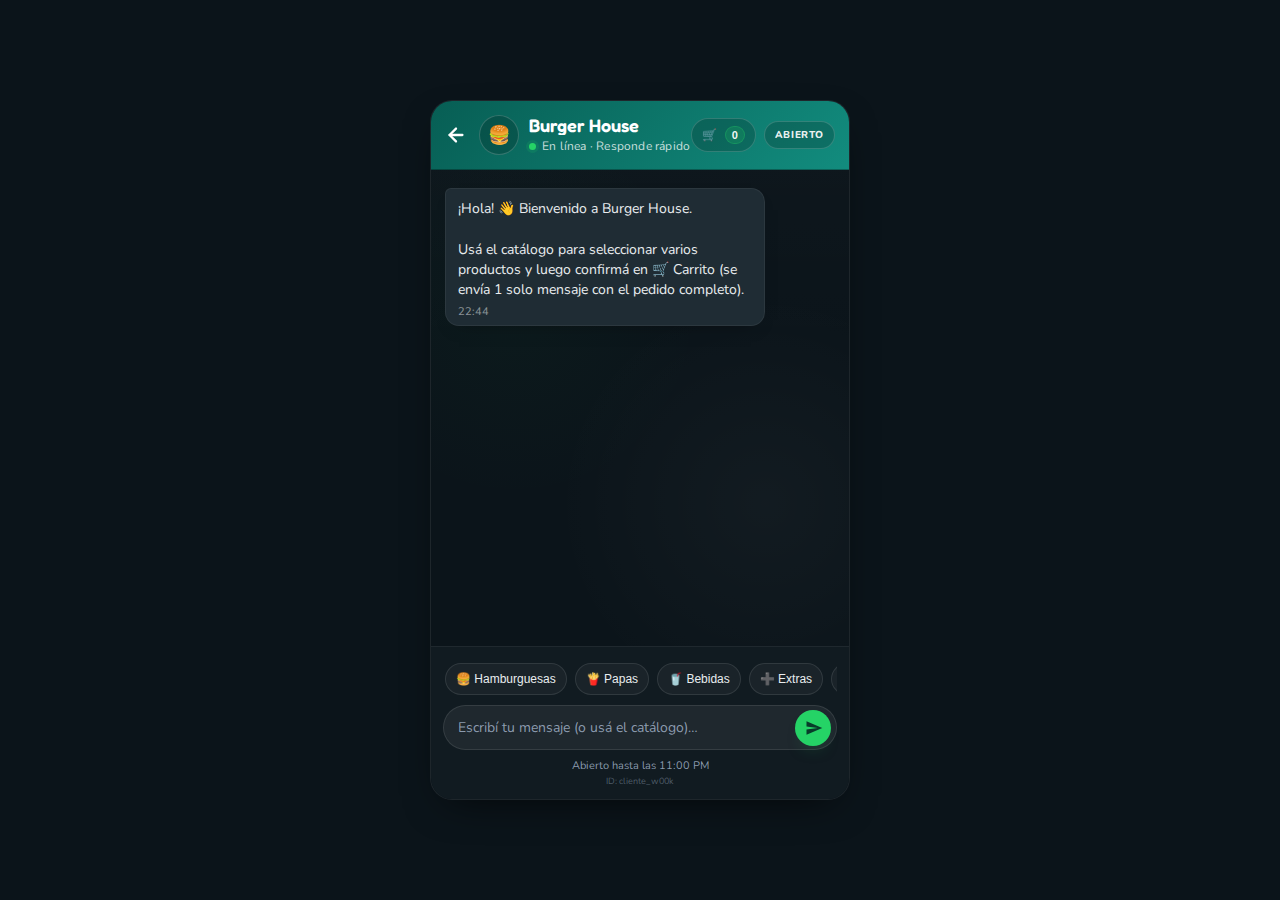
<file: demos/chat_demo_hamburgueseria.html>
<!DOCTYPE html>
<html lang="es">

<head>
  <meta charset="UTF-8" />
  <title>Chat - Burger House</title>
  <meta name="viewport" content="width=device-width, initial-scale=1, maximum-scale=1" />

  <!-- Google Fonts -->
  <link rel="preconnect" href="https://fonts.googleapis.com">
  <link rel="preconnect" href="https://fonts.gstatic.com" crossorigin>
  <link href="https://fonts.googleapis.com/css2?family=Fredoka:wght@400;600&family=Nunito:wght@400;700&display=swap"
    rel="stylesheet">

  <style>
    :root {
      --wa-header: #075E54;
      --wa-header-2: #128C7E;
      --wa-accent: #25D366;

      --bg-color: #0b141a;
      --chat-bg: #0b141a;

      --pattern-a: rgba(255, 255, 255, 0.03);
      --pattern-b: rgba(37, 211, 102, 0.03);

      --bubble-bot: #1f2c34;
      --bubble-user: #005c4b;

      --text-main: #e9edef;
      --text-muted: #94a3b8;

      --border-color: rgba(255, 255, 255, 0.08);
      --shadow: 0 14px 42px -18px rgba(0, 0, 0, 0.8);

      --panel: #0f1a20;
      --panel-2: rgba(255, 255, 255, 0.03);
    }

    * {
      box-sizing: border-box;
      margin: 0;
      padding: 0;
      -webkit-font-smoothing: antialiased;
    }

    body {
      background: var(--bg-color);
      font-family: 'Nunito', sans-serif;
      color: var(--text-main);
      display: flex;
      justify-content: center;
      align-items: center;
      min-height: 100vh;
      padding: 18px;
    }

    .chat-container {
      width: 100%;
      max-width: 420px;
      height: 700px;
      max-height: 90vh;
      background: var(--chat-bg);
      border: 1px solid var(--border-color);
      border-radius: 22px;
      box-shadow: var(--shadow);
      display: flex;
      flex-direction: column;
      overflow: hidden;
      position: relative;
    }

    /* HEADER */
    .chat-header {
      padding: 14px;
      display: flex;
      justify-content: space-between;
      align-items: center;
      background: linear-gradient(135deg, var(--wa-header) 0%, var(--wa-header-2) 100%);
      border-bottom: 1px solid rgba(0, 0, 0, 0.25);
    }

    .header-left {
      display: flex;
      align-items: center;
      gap: 10px;
      min-width: 0;
    }

    .back-btn {
      color: #ffffff;
      margin-right: 2px;
      display: flex;
      align-items: center;
      cursor: pointer;
      transition: opacity 0.2s ease;
      text-decoration: none;
    }

    .back-btn:hover {
      opacity: 0.7;
    }

    .biz-avatar {
      width: 40px;
      height: 40px;
      border-radius: 50%;
      background: rgba(0, 0, 0, 0.18);
      border: 1px solid rgba(255, 255, 255, 0.18);
      display: grid;
      place-items: center;
      font-size: 18px;
      flex-shrink: 0;
    }

    .chat-header-info {
      min-width: 0;
    }

    .chat-header-info h1 {
      font-family: 'Fredoka', sans-serif;
      font-size: 18px;
      font-weight: 600;
      color: #ffffff;
      line-height: 1.1;
      white-space: nowrap;
      overflow: hidden;
      text-overflow: ellipsis;
    }

    .chat-header-info p {
      margin-top: 3px;
      font-size: 12px;
      color: rgba(255, 255, 255, 0.78);
      letter-spacing: 0.2px;
      display: flex;
      align-items: center;
      gap: 6px;
    }

    .dot-online {
      width: 7px;
      height: 7px;
      border-radius: 50%;
      background: var(--wa-accent);
      box-shadow: 0 0 0 3px rgba(37, 211, 102, 0.14);
      display: inline-block;
      flex-shrink: 0;
    }

    .header-right {
      display: flex;
      align-items: center;
      gap: 8px;
      flex-shrink: 0;
    }

    .badge {
      font-size: 10px;
      padding: 6px 10px;
      border-radius: 999px;
      background: rgba(0, 0, 0, 0.18);
      color: rgba(255, 255, 255, 0.92);
      border: 1px solid rgba(255, 255, 255, 0.16);
      font-weight: 800;
      letter-spacing: 0.6px;
      text-transform: uppercase;
    }

    .cart-btn {
      border: 1px solid rgba(255, 255, 255, 0.16);
      background: rgba(0, 0, 0, 0.18);
      color: rgba(255, 255, 255, 0.92);
      border-radius: 999px;
      padding: 7px 10px;
      cursor: pointer;
      font-size: 12px;
      font-weight: 900;
      display: inline-flex;
      align-items: center;
      gap: 8px;
      user-select: none;
    }

    .cart-badge {
      min-width: 18px;
      height: 18px;
      padding: 0 6px;
      border-radius: 999px;
      background: rgba(37, 211, 102, 0.18);
      border: 1px solid rgba(37, 211, 102, 0.28);
      color: rgba(255, 255, 255, 0.95);
      display: grid;
      place-items: center;
      font-size: 11px;
      font-weight: 900;
      line-height: 1;
    }

    /* MESSAGES */
    .chat-messages {
      flex: 1;
      padding: 18px 14px 18px;
      overflow-y: auto;
      scroll-behavior: smooth;
      display: flex;
      flex-direction: column;
      gap: 10px;
      background:
        radial-gradient(circle at 20% 30%, var(--pattern-b) 0, transparent 40%),
        radial-gradient(circle at 80% 70%, var(--pattern-a) 0, transparent 45%),
        linear-gradient(180deg, rgba(255, 255, 255, 0.01) 0%, rgba(255, 255, 255, 0) 40%);
    }

    .chat-messages::-webkit-scrollbar {
      width: 4px;
    }

    .chat-messages::-webkit-scrollbar-thumb {
      background: rgba(255, 255, 255, 0.18);
      border-radius: 8px;
    }

    .message-row {
      display: flex;
      width: 100%;
    }

    .message-row.bot {
      justify-content: flex-start;
    }

    .message-row.user {
      justify-content: flex-end;
    }

    .message-bubble {
      max-width: 82%;
      padding: 10px 12px 8px;
      border-radius: 14px;
      font-size: 14px;
      line-height: 1.45;
      position: relative;
      word-wrap: break-word;
      border: 1px solid rgba(255, 255, 255, 0.06);
      box-shadow: 0 8px 18px -14px rgba(0, 0, 0, 0.6);
      white-space: pre-wrap;
      animation: message-pop 0.18s ease-out;
    }

    .message-bubble.bot-bubble {
      background: var(--bubble-bot);
      color: var(--text-main);
      border-top-left-radius: 6px;
    }

    .message-bubble.user-bubble {
      background: var(--bubble-user);
      color: #ffffff;
      border-top-right-radius: 6px;
    }

    .msg-meta {
      margin-top: 6px;
      display: flex;
      justify-content: flex-end;
      align-items: center;
      gap: 6px;
      font-size: 11px;
      color: rgba(233, 237, 239, 0.65);
      line-height: 1;
      user-select: none;
    }

    .message-row.bot .msg-meta {
      justify-content: flex-start;
      color: rgba(233, 237, 239, 0.55);
    }

    .ticks {
      font-size: 12px;
      letter-spacing: -1px;
      color: rgba(233, 237, 239, 0.8);
    }

    .ticks.read {
      color: rgba(135, 206, 250, 0.95);
    }

    @keyframes message-pop {
      0% {
        opacity: 0;
        transform: translateY(6px);
      }

      100% {
        opacity: 1;
        transform: translateY(0);
      }
    }

    /* Typing indicator bubble */
    .typing-bubble {
      display: inline-flex;
      align-items: center;
      gap: 6px;
      padding: 10px 12px;
      border-radius: 14px;
      background: var(--bubble-bot);
      border: 1px solid rgba(255, 255, 255, 0.06);
      border-top-left-radius: 6px;
      max-width: 72%;
      box-shadow: 0 8px 18px -14px rgba(0, 0, 0, 0.6);
    }

    .typing-dots {
      display: inline-flex;
      gap: 4px;
      align-items: center;
      height: 12px;
    }

    .typing-dots span {
      width: 6px;
      height: 6px;
      border-radius: 50%;
      background: rgba(233, 237, 239, 0.7);
      display: inline-block;
      animation: bounce 1s infinite ease-in-out;
    }

    .typing-dots span:nth-child(2) {
      animation-delay: 0.15s;
      opacity: 0.85;
    }

    .typing-dots span:nth-child(3) {
      animation-delay: 0.3s;
      opacity: 0.7;
    }

    @keyframes bounce {

      0%,
      80%,
      100% {
        transform: translateY(0);
      }

      40% {
        transform: translateY(-4px);
      }
    }

    /* FOOTER */
    .chat-footer {
      padding: 10px 12px 12px;
      background: #111b21;
      border-top: 1px solid rgba(255, 255, 255, 0.06);
    }

    .quick-replies {
      display: flex;
      gap: 8px;
      overflow-x: auto;
      padding: 6px 2px 10px;
      scrollbar-width: none;
    }

    .quick-replies::-webkit-scrollbar {
      display: none;
    }

    .qr-btn {
      flex: 0 0 auto;
      border: 1px solid rgba(255, 255, 255, 0.10);
      background: rgba(255, 255, 255, 0.04);
      color: var(--text-main);
      padding: 8px 10px;
      font-size: 12px;
      border-radius: 999px;
      cursor: pointer;
      transition: transform 0.12s ease, background 0.12s ease, border-color 0.12s ease;
      user-select: none;
      white-space: nowrap;
    }

    .qr-btn:hover {
      transform: translateY(-1px);
      background: rgba(255, 255, 255, 0.07);
      border-color: rgba(255, 255, 255, 0.16);
    }

    .chat-form {
      position: relative;
      display: flex;
      align-items: center;
      gap: 10px;
    }

    .chat-input {
      width: 100%;
      padding: 12px 44px 12px 14px;
      border-radius: 999px;
      border: 1px solid rgba(255, 255, 255, 0.10);
      background: rgba(255, 255, 255, 0.06);
      color: #fff;
      font-size: 14px;
      transition: all 0.18s ease;
      font-family: 'Nunito', sans-serif;
    }

    .chat-input::placeholder {
      color: rgba(148, 163, 184, 0.95);
    }

    .chat-input:focus {
      outline: none;
      border-color: rgba(37, 211, 102, 0.35);
      background: rgba(255, 255, 255, 0.08);
      box-shadow: 0 0 0 2px rgba(37, 211, 102, 0.12);
    }

    .send-icon-btn {
      position: absolute;
      right: 6px;
      top: 50%;
      transform: translateY(-50%);
      background: var(--wa-accent);
      border: none;
      width: 36px;
      height: 36px;
      border-radius: 50%;
      display: flex;
      align-items: center;
      justify-content: center;
      cursor: pointer;
      box-shadow: 0 10px 18px -12px rgba(37, 211, 102, 0.55);
      transition: transform 0.12s ease, filter 0.12s ease;
    }

    .send-icon-btn:hover {
      transform: translateY(-50%) scale(1.05);
      filter: brightness(1.03);
    }

    .send-icon-btn:active {
      transform: translateY(-50%) scale(0.96);
    }

    .send-icon-btn svg {
      width: 18px;
      height: 18px;
      fill: #083b2a;
      margin-left: 1px;
    }

    .status-line {
      margin-top: 8px;
      font-size: 11px;
      color: rgba(148, 163, 184, 0.95);
      text-align: center;
      font-family: 'Nunito', sans-serif;
    }

    /* DRAWER (catalog/cart) */
    .drawer {
      position: absolute;
      inset: 0;
      display: none;
      background: rgba(0, 0, 0, 0.55);
      backdrop-filter: blur(8px);
      -webkit-backdrop-filter: blur(8px);
      z-index: 20;
    }

    .drawer.open {
      display: block;
    }

    .drawer-panel {
      position: absolute;
      left: 0;
      right: 0;
      bottom: 0;
      background: var(--panel);
      border-top: 1px solid rgba(255, 255, 255, 0.10);
      border-top-left-radius: 18px;
      border-top-right-radius: 18px;
      max-height: 78%;
      display: flex;
      flex-direction: column;
      overflow: hidden;
      box-shadow: 0 -18px 40px -26px rgba(0, 0, 0, 0.9);
      transform: translateY(12px);
      animation: drawerUp 0.18s ease-out forwards;
    }

    @keyframes drawerUp {
      to {
        transform: translateY(0);
      }
    }

    .drawer-header {
      padding: 12px;
      display: flex;
      align-items: center;
      justify-content: space-between;
      gap: 10px;
      background: var(--panel-2);
      border-bottom: 1px solid rgba(255, 255, 255, 0.06);
    }

    .drawer-title {
      display: flex;
      flex-direction: column;
      min-width: 0;
    }

    .drawer-title strong {
      font-size: 14px;
      color: #ffffff;
      font-weight: 900;
      letter-spacing: 0.2px;
      white-space: nowrap;
      overflow: hidden;
      text-overflow: ellipsis;
    }

    .drawer-title span {
      font-size: 12px;
      color: rgba(148, 163, 184, 0.95);
      margin-top: 2px;
    }

    .drawer-close {
      border: 1px solid rgba(255, 255, 255, 0.10);
      background: rgba(255, 255, 255, 0.04);
      color: rgba(233, 237, 239, 0.95);
      border-radius: 12px;
      padding: 8px 10px;
      cursor: pointer;
      font-size: 12px;
      font-weight: 800;
    }

    .drawer-body {
      padding: 12px;
      overflow: auto;
      display: grid;
      gap: 10px;
      grid-template-columns: 1fr;
    }

    .drawer-footer {
      padding: 12px;
      border-top: 1px solid rgba(255, 255, 255, 0.08);
      background: rgba(0, 0, 0, 0.15);
      display: grid;
      gap: 10px;
    }

    .footer-row {
      display: flex;
      justify-content: space-between;
      gap: 10px;
      align-items: center;
      color: rgba(233, 237, 239, 0.9);
      font-size: 12px;
      font-weight: 800;
    }

    .primary-btn {
      width: 100%;
      border: 1px solid rgba(37, 211, 102, 0.30);
      background: rgba(37, 211, 102, 0.14);
      color: rgba(233, 237, 239, 0.98);
      padding: 12px 12px;
      border-radius: 14px;
      cursor: pointer;
      font-weight: 900;
      font-size: 13px;
      letter-spacing: 0.2px;
    }

    .ghost-btn {
      width: 100%;
      border: 1px solid rgba(255, 255, 255, 0.12);
      background: rgba(255, 255, 255, 0.04);
      color: rgba(233, 237, 239, 0.92);
      padding: 10px 12px;
      border-radius: 14px;
      cursor: pointer;
      font-weight: 900;
      font-size: 12px;
      letter-spacing: 0.2px;
    }

    /* Catalog product card */
    .product-card {
      border: 1px solid rgba(255, 255, 255, 0.10);
      background: rgba(255, 255, 255, 0.03);
      border-radius: 14px;
      padding: 12px;
      display: grid;
      gap: 8px;
    }

    .product-top {
      display: flex;
      justify-content: space-between;
      align-items: flex-start;
      gap: 10px;
    }

    .product-name {
      font-size: 14px;
      font-weight: 900;
      color: #ffffff;
      letter-spacing: 0.2px;
      line-height: 1.2;
    }

    .product-price {
      font-size: 13px;
      font-weight: 900;
      color: rgba(37, 211, 102, 0.95);
      white-space: nowrap;
    }

    .product-desc {
      font-size: 12px;
      color: rgba(148, 163, 184, 0.95);
      line-height: 1.35;
    }

    .product-actions {
      display: flex;
      justify-content: space-between;
      align-items: center;
      gap: 10px;
    }

    .qty {
      display: inline-flex;
      align-items: center;
      gap: 8px;
      border: 1px solid rgba(255, 255, 255, 0.10);
      background: rgba(255, 255, 255, 0.03);
      border-radius: 999px;
      padding: 6px 8px;
    }

    .qty button {
      width: 28px;
      height: 28px;
      border-radius: 999px;
      border: 1px solid rgba(255, 255, 255, 0.10);
      background: rgba(255, 255, 255, 0.05);
      color: rgba(233, 237, 239, 0.95);
      cursor: pointer;
      font-size: 14px;
      font-weight: 900;
      line-height: 1;
    }

    .qty span {
      min-width: 18px;
      text-align: center;
      font-weight: 900;
      color: rgba(233, 237, 239, 0.95);
      font-size: 12px;
    }

    .add-btn {
      border: 1px solid rgba(37, 211, 102, 0.25);
      background: rgba(37, 211, 102, 0.12);
      color: rgba(233, 237, 239, 0.98);
      padding: 9px 10px;
      border-radius: 12px;
      cursor: pointer;
      font-weight: 900;
      font-size: 12px;
      letter-spacing: 0.2px;
      white-space: nowrap;
    }

    /* Cart item row */
    .cart-item {
      border: 1px solid rgba(255, 255, 255, 0.10);
      background: rgba(255, 255, 255, 0.03);
      border-radius: 14px;
      padding: 10px;
      display: grid;
      gap: 8px;
    }

    .cart-item-top {
      display: flex;
      justify-content: space-between;
      align-items: flex-start;
      gap: 10px;
    }

    .cart-item-name {
      font-weight: 900;
      color: #ffffff;
      font-size: 13px;
      line-height: 1.2;
    }

    .cart-item-sub {
      margin-top: 2px;
      font-size: 12px;
      color: rgba(148, 163, 184, 0.95);
    }

    .cart-item-right {
      text-align: right;
      white-space: nowrap;
      font-size: 12px;
      font-weight: 900;
      color: rgba(233, 237, 239, 0.92);
    }

    .cart-item-actions {
      display: flex;
      justify-content: space-between;
      align-items: center;
      gap: 10px;
    }

    .remove-btn {
      border: 1px solid rgba(239, 68, 68, 0.25);
      background: rgba(239, 68, 68, 0.10);
      color: rgba(233, 237, 239, 0.95);
      padding: 8px 10px;
      border-radius: 12px;
      cursor: pointer;
      font-weight: 900;
      font-size: 12px;
      white-space: nowrap;
    }

    /* Reduce motion */
    @media (prefers-reduced-motion: reduce) {

      .message-bubble,
      .drawer-panel,
      .typing-dots span {
        animation: none !important;
      }
    }
  </style>
</head>

<body>

  <div class="chat-container">
    <header class="chat-header">
      <div class="header-left">
        <a href="https://www.helloiagency.com" class="back-btn" aria-label="Volver">
          <svg viewBox="0 0 24 24" width="22" height="22" fill="none" stroke="currentColor" stroke-width="2.5"
            stroke-linecap="round" stroke-linejoin="round">
            <line x1="19" y1="12" x2="5" y2="12"></line>
            <polyline points="12 19 5 12 12 5"></polyline>
          </svg>
        </a>
        <div class="biz-avatar" aria-hidden="true">🍔</div>
        <div class="chat-header-info">
          <h1>Burger House</h1>
          <p><span class="dot-online"></span><span id="headerStatus">En línea · Responde rápido</span></p>
        </div>
      </div>

      <div class="header-right">
        <button class="cart-btn" id="openCartBtn" type="button" aria-label="Abrir carrito">
          🛒 <span class="cart-badge" id="cartCount">0</span>
        </button>
        <div class="badge" id="negocioLabel">...</div>
      </div>
    </header>

    <main class="chat-messages" id="chatMessages"></main>

    <footer class="chat-footer">
      <div class="quick-replies" id="quickReplies"></div>

      <form id="chatForm" class="chat-form">
        <input id="chatInput" class="chat-input" type="text" placeholder="Escribí tu mensaje (o usá el catálogo)…"
          autocomplete="off" required />
        <button id="sendButton" class="send-icon-btn" type="submit" aria-label="Enviar">
          <svg viewBox="0 0 24 24">
            <path d="M2.01 21L23 12 2.01 3 2 10l15 2-15 2z"></path>
          </svg>
        </button>
      </form>

      <div class="status-line">
        <span id="statusText">Abierto hasta las 11:00 PM</span>
        <div style="font-size: 9px; opacity: 0.5; margin-top:2px" id="userIdLabel"></div>
      </div>
    </footer>

    <!-- Drawer (Catalog / Cart) -->
    <div class="drawer" id="drawer">
      <div class="drawer-panel" role="dialog" aria-modal="true" aria-label="Panel de catálogo y carrito">
        <div class="drawer-header">
          <div class="drawer-title">
            <strong id="drawerTitle">Catálogo</strong>
            <span id="drawerSubtitle">Elegí productos y luego confirmá (1 solo mensaje).</span>
          </div>
          <button class="drawer-close" id="drawerClose" type="button">Cerrar</button>
        </div>

        <div class="drawer-body" id="drawerBody"></div>

        <div class="drawer-footer" id="drawerFooter" style="display:none;">
          <div class="footer-row">
            <span id="cartItemsLabel">0 ítems</span>
            <span id="cartTotalLabel">$0.00</span>
          </div>
          <button class="primary-btn" id="sendOrderBtn" type="button">✅ Confirmar pedido y enviar</button>
          <button class="ghost-btn" id="continueShoppingBtn" type="button">➕ Seguir agregando</button>
          <button class="ghost-btn" id="clearCartBtn" type="button">🗑 Vaciar carrito</button>
        </div>
      </div>
    </div>

  </div>

  <script>
    // --- LÓGICA DE NEGOCIO ORIGINAL CONSERVARADA ---
    // NO MODIFICAR: webhook / ids / payload
    const WEBHOOK_URL = "https://nicolasllanossw9.app.n8n.cloud/webhook/iagency/webchat";
    const BUSINESS_ID = "burger_house";
    const USER_ID = "cliente_" + Math.random().toString(36).slice(2, 6);

    // DOM
    const messagesEl = document.getElementById("chatMessages");
    const formEl = document.getElementById("chatForm");
    const inputEl = document.getElementById("chatInput");
    const sendBtn = document.getElementById("sendButton");
    const statusText = document.getElementById("statusText");
    const negocioLabel = document.getElementById("negocioLabel");
    const userIdLabel = document.getElementById("userIdLabel");
    const headerStatus = document.getElementById("headerStatus");

    const quickRepliesEl = document.getElementById("quickReplies");
    const openCartBtn = document.getElementById("openCartBtn");
    const cartCountEl = document.getElementById("cartCount");

    const drawerEl = document.getElementById("drawer");
    const drawerCloseEl = document.getElementById("drawerClose");
    const drawerTitleEl = document.getElementById("drawerTitle");
    const drawerSubtitleEl = document.getElementById("drawerSubtitle");
    const drawerBodyEl = document.getElementById("drawerBody");
    const drawerFooterEl = document.getElementById("drawerFooter");

    const cartItemsLabel = document.getElementById("cartItemsLabel");
    const cartTotalLabel = document.getElementById("cartTotalLabel");
    const sendOrderBtn = document.getElementById("sendOrderBtn");
    const continueShoppingBtn = document.getElementById("continueShoppingBtn");
    const clearCartBtn = document.getElementById("clearCartBtn");

    // Init UI
    negocioLabel.textContent = "ABIERTO";
    userIdLabel.textContent = "ID: " + USER_ID;

    // ---- Catálogo (demo) ----
    const CATALOG = {
      "Hamburguesas": [
        { name: "Burger Clásica", desc: "Carne, queso, lechuga, tomate y salsa de la casa.", price: 8.99 },
        { name: "Burger Doble", desc: "Doble carne, doble queso. Para hambre seria.", price: 11.99 },
        { name: "Burger Pollo Crispy", desc: "Pollo crocante, lechuga, mayo y pepinillos.", price: 9.99 },
        { name: "Burger Veggie", desc: "Medallón veggie, queso, rúcula y tomate.", price: 9.49 },
      ],
      "Papas": [
        { name: "Papas Chicas", desc: "Clásicas, crocantes y doradas.", price: 2.99 },
        { name: "Papas Grandes", desc: "Para compartir (o no).", price: 3.99 },
        { name: "Papas con Cheddar", desc: "Cheddar + toque de cebolla crispy.", price: 4.99 },
      ],
      "Bebidas": [
        { name: "Coca Cola", desc: "Lata / 355 ml (según disponibilidad).", price: 2.0 },
        { name: "Agua", desc: "Agua sin gas.", price: 1.5 },
        { name: "Cerveza", desc: "Cerveza rubia (consulta marcas).", price: 3.5 },
      ],
      "Extras": [
        { name: "Extra Queso", desc: "Sumá queso a tu burger.", price: 1.0 },
        { name: "Extra Bacon", desc: "Bacon crocante.", price: 1.5 },
        { name: "Salsa Especial", desc: "Salsa de la casa (extra).", price: 0.8 },
      ],
    };

    // ---- Carrito (modo WhatsApp Business): agregás varios, confirmás, se envía UN mensaje ----
    const CART_KEY = `burger_cart_${USER_ID}`;
    let cart = loadCart();
    let lastOpenedCategory = "Hamburguesas";
    let drawerMode = "catalog"; // "catalog" | "cart"

    function loadCart() {
      try {
        const raw = localStorage.getItem(CART_KEY);
        if (!raw) return [];
        const parsed = JSON.parse(raw);
        return Array.isArray(parsed) ? parsed : [];
      } catch {
        return [];
      }
    }

    function saveCart() {
      try { localStorage.setItem(CART_KEY, JSON.stringify(cart)); } catch { }
    }

    function clearCart() {
      cart = [];
      saveCart();
      syncCartUI();
    }

    function money(n) {
      const num = Number(n || 0);
      return num.toLocaleString("es-AR", { style: "currency", currency: "USD" });
    }

    function nowHHMM() {
      const d = new Date();
      const hh = String(d.getHours()).padStart(2, "0");
      const mm = String(d.getMinutes()).padStart(2, "0");
      return `${hh}:${mm}`;
    }

    function cartTotals() {
      const subtotal = cart.reduce((acc, i) => acc + (Number(i.price || 0) * Number(i.qty || 0)), 0);
      const items = cart.reduce((acc, i) => acc + Number(i.qty || 0), 0);
      return { subtotal, items };
    }

    function syncCartUI() {
      const t = cartTotals();
      cartCountEl.textContent = String(t.items);
      cartItemsLabel.textContent = `${t.items} ítems`;
      cartTotalLabel.textContent = money(t.subtotal);
    }

    // ---- Mensajes (chat) ----
    function addMessage(text, from = "bot", opts = {}) {
      const row = document.createElement("div");
      row.className = "message-row " + (from === "user" ? "user" : "bot");

      const bubble = document.createElement("div");
      bubble.className = from === "user" ? "message-bubble user-bubble" : "message-bubble bot-bubble";

      const content = document.createElement("div");
      content.textContent = text;

      const meta = document.createElement("div");
      meta.className = "msg-meta";

      const time = document.createElement("span");
      time.textContent = opts.time || nowHHMM();
      meta.appendChild(time);

      if (from === "user") {
        const ticks = document.createElement("span");
        ticks.className = "ticks";
        ticks.textContent = "✓";
        meta.appendChild(ticks);

        setTimeout(() => { ticks.textContent = "✓✓"; }, 350);
        setTimeout(() => { ticks.classList.add("read"); }, 1200);
      }

      bubble.appendChild(content);
      bubble.appendChild(meta);
      row.appendChild(bubble);

      messagesEl.appendChild(row);
      messagesEl.scrollTop = messagesEl.scrollHeight;
      return row;
    }

    function setStatus(text, isError = false) {
      statusText.textContent = text;
      statusText.style.color = isError ? "#ef4444" : "rgba(148, 163, 184, 0.95)";
    }

    // ---- Typing indicator ----
    let typingRow = null;

    function showTypingIndicator() {
      if (typingRow) return;
      typingRow = document.createElement("div");
      typingRow.className = "message-row bot";

      const bubble = document.createElement("div");
      bubble.className = "typing-bubble";

      const dots = document.createElement("div");
      dots.className = "typing-dots";
      dots.innerHTML = "<span></span><span></span><span></span>";

      const label = document.createElement("span");
      label.style.fontSize = "12px";
      label.style.color = "rgba(233, 237, 239, 0.75)";
      label.textContent = "escribiendo";

      bubble.appendChild(dots);
      bubble.appendChild(label);
      typingRow.appendChild(bubble);

      messagesEl.appendChild(typingRow);
      messagesEl.scrollTop = messagesEl.scrollHeight;
    }

    function hideTypingIndicator() {
      if (!typingRow) return;
      typingRow.remove();
      typingRow = null;
    }

    // ---- Webhook (NO CAMBIAR payload) ----
    async function sendToWebhook(text) {
      setStatus("Preparando respuesta...");
      sendBtn.disabled = true;
      headerStatus.textContent = "Escribiendo…";

      const payload = {
        id_negocio: BUSINESS_ID,
        user_id: USER_ID,
        texto: text
      };

      try {
        showTypingIndicator();

        const res = await fetch(WEBHOOK_URL, {
          method: "POST",
          headers: { "Content-Type": "application/json" },
          body: JSON.stringify(payload)
        });

        const data = await res.json().catch(() => null);
        hideTypingIndicator();

        if (!res.ok) {
          addMessage("Tuvimos un problema con el pedido (Error servidor).", "bot");
          setStatus("Error de servicio", true);
          headerStatus.textContent = "En línea · Responde rápido";
          return;
        }

        let replyText = (data && (data.reply || data.respuesta || data.message)) || "Pedido recibido.";
        if (!replyText && data) replyText = JSON.stringify(data);

        addMessage(replyText, "bot");
        setStatus("Abierto hasta las 11:00 PM");
        headerStatus.textContent = "En línea · Responde rápido";

      } catch (err) {
        console.error(err);
        hideTypingIndicator();
        addMessage("No pudimos conectar con el local.", "bot");
        setStatus("Sin conexión", true);
        headerStatus.textContent = "Sin conexión";
      } finally {
        sendBtn.disabled = false;
        if (window.innerWidth > 768) inputEl.focus();
      }
    }

    // ---- Drawer controls ----
    function openDrawer(mode) {
      drawerMode = mode;

      drawerEl.classList.add("open");
      drawerBodyEl.innerHTML = "";

      if (mode === "catalog") {
        drawerFooterEl.style.display = "none";
        renderCatalog(lastOpenedCategory);
      } else {
        drawerFooterEl.style.display = "grid";
        renderCart();
      }
    }

    function closeDrawer() {
      drawerEl.classList.remove("open");
      drawerBodyEl.innerHTML = "";
    }

    drawerCloseEl.addEventListener("click", closeDrawer);
    drawerEl.addEventListener("click", (e) => {
      if (e.target === drawerEl) closeDrawer();
    });

    // ---- Quick replies ----
    const QUICK_ACTIONS = [
      { label: "🍔 Hamburguesas", type: "category", category: "Hamburguesas" },
      { label: "🍟 Papas", type: "category", category: "Papas" },
      { label: "🥤 Bebidas", type: "category", category: "Bebidas" },
      { label: "➕ Extras", type: "category", category: "Extras" },
      { label: "🛒 Carrito", type: "cart" },
    ];

    function renderQuickReplies() {
      quickRepliesEl.innerHTML = "";
      QUICK_ACTIONS.forEach(a => {
        const btn = document.createElement("button");
        btn.type = "button";
        btn.className = "qr-btn";
        btn.textContent = a.label;
        btn.addEventListener("click", () => handleQuickAction(a));
        quickRepliesEl.appendChild(btn);
      });
    }

    function handleQuickAction(action) {
      if (action.type === "category") {
        lastOpenedCategory = action.category;
        openDrawer("catalog");
        return;
      }
      if (action.type === "cart") {
        openDrawer("cart");
        return;
      }
    }

    // ---- Catalog render (WhatsApp style: add items silently to cart; no chat messages) ----
    function renderCatalog(category) {
      lastOpenedCategory = category;
      drawerTitleEl.textContent = "Catálogo · " + category;
      drawerSubtitleEl.textContent = "Agregá varios productos. Después confirmás en el carrito (1 solo mensaje).";

      const items = CATALOG[category] || [];
      items.forEach((p) => {
        const card = document.createElement("div");
        card.className = "product-card";

        const top = document.createElement("div");
        top.className = "product-top";

        const name = document.createElement("div");
        name.className = "product-name";
        name.textContent = p.name;

        const price = document.createElement("div");
        price.className = "product-price";
        price.textContent = money(p.price);

        top.appendChild(name);
        top.appendChild(price);

        const desc = document.createElement("div");
        desc.className = "product-desc";
        desc.textContent = p.desc || "";

        const actions = document.createElement("div");
        actions.className = "product-actions";

        let qty = 1;
        const qtyWrap = document.createElement("div");
        qtyWrap.className = "qty";

        const minus = document.createElement("button");
        minus.type = "button";
        minus.textContent = "–";
        minus.addEventListener("click", () => {
          qty = Math.max(1, qty - 1);
          qtyLabel.textContent = String(qty);
        });

        const qtyLabel = document.createElement("span");
        qtyLabel.textContent = String(qty);

        const plus = document.createElement("button");
        plus.type = "button";
        plus.textContent = "+";
        plus.addEventListener("click", () => {
          qty = Math.min(20, qty + 1);
          qtyLabel.textContent = String(qty);
        });

        qtyWrap.appendChild(minus);
        qtyWrap.appendChild(qtyLabel);
        qtyWrap.appendChild(plus);

        const add = document.createElement("button");
        add.type = "button";
        add.className = "add-btn";
        add.textContent = "Agregar";
        add.addEventListener("click", () => {
          addToCart({ ...p, category }, qty);
          syncCartUI();
          setStatus(`Agregado ✅ (${cartTotals().items} ítems). Abrí 🛒 Carrito para confirmar.`);
        });

        actions.appendChild(qtyWrap);
        actions.appendChild(add);

        card.appendChild(top);
        card.appendChild(desc);
        card.appendChild(actions);

        drawerBodyEl.appendChild(card);
      });
    }

    function addToCart(product, qty) {
      const existing = cart.find(i => i.name === product.name);
      if (existing) existing.qty += qty;
      else {
        cart.push({
          name: product.name,
          qty: qty,
          price: Number(product.price || 0),
          category: product.category || ""
        });
      }
      saveCart();
    }

    // ---- Cart render (WhatsApp: review + confirm) ----
    function renderCart() {
      drawerTitleEl.textContent = "Carrito";
      drawerSubtitleEl.textContent = "Revisá tu pedido. Al confirmar, se envía 1 solo mensaje completo.";

      drawerBodyEl.innerHTML = "";

      if (!cart.length) {
        const empty = document.createElement("div");
        empty.className = "product-card";
        empty.innerHTML = `
          <div class="product-name">Tu carrito está vacío</div>
          <div class="product-desc">Tocá una categoría para agregar productos y luego confirmá acá.</div>
        `;
        drawerBodyEl.appendChild(empty);
        syncCartUI();
        return;
      }

      cart.forEach((item) => {
        const row = document.createElement("div");
        row.className = "cart-item";

        const top = document.createElement("div");
        top.className = "cart-item-top";

        const left = document.createElement("div");
        const name = document.createElement("div");
        name.className = "cart-item-name";
        name.textContent = item.name;

        const sub = document.createElement("div");
        sub.className = "cart-item-sub";
        sub.textContent = `${item.qty} × ${money(item.price)} · ${item.category || ""}`.trim();

        left.appendChild(name);
        left.appendChild(sub);

        const right = document.createElement("div");
        right.className = "cart-item-right";
        right.textContent = money(item.price * item.qty);

        top.appendChild(left);
        top.appendChild(right);

        const actions = document.createElement("div");
        actions.className = "cart-item-actions";

        const qtyWrap = document.createElement("div");
        qtyWrap.className = "qty";

        const minus = document.createElement("button");
        minus.type = "button";
        minus.textContent = "–";
        minus.addEventListener("click", () => {
          updateQty(item.name, item.qty - 1);
          renderCart();
        });

        const qtyLabel = document.createElement("span");
        qtyLabel.textContent = String(item.qty);

        const plus = document.createElement("button");
        plus.type = "button";
        plus.textContent = "+";
        plus.addEventListener("click", () => {
          updateQty(item.name, item.qty + 1);
          renderCart();
        });

        qtyWrap.appendChild(minus);
        qtyWrap.appendChild(qtyLabel);
        qtyWrap.appendChild(plus);

        const remove = document.createElement("button");
        remove.type = "button";
        remove.className = "remove-btn";
        remove.textContent = "Eliminar";
        remove.addEventListener("click", () => {
          removeItem(item.name);
          renderCart();
        });

        actions.appendChild(qtyWrap);
        actions.appendChild(remove);

        row.appendChild(top);
        row.appendChild(actions);

        drawerBodyEl.appendChild(row);
      });

      syncCartUI();
    }

    function updateQty(name, newQty) {
      const idx = cart.findIndex(i => i.name === name);
      if (idx === -1) return;
      if (newQty <= 0) cart.splice(idx, 1);
      else cart[idx].qty = Math.min(99, newQty);
      saveCart();
      syncCartUI();
    }

    function removeItem(name) {
      cart = cart.filter(i => i.name !== name);
      saveCart();
      syncCartUI();
    }

    // ---- Build ONE WhatsApp-like order message (single message) ----
    function buildSingleOrderMessage() {
      const t = cartTotals();
      const lines = [];
      lines.push("Pedido Burger House:");
      cart.forEach(i => {
        lines.push(`- ${i.qty}× ${i.name}`);
      });
      lines.push(`Total estimado: ${money(t.subtotal)}`);
      // lines.push("Confirmo este pedido ✅");
      return lines.join("\n");
    }

    // Cart / header actions
    openCartBtn.addEventListener("click", () => openDrawer("cart"));

    continueShoppingBtn.addEventListener("click", () => {
      openDrawer("catalog");
    });

    clearCartBtn.addEventListener("click", () => {
      clearCart();
      renderCart();
      setStatus("Carrito vaciado.");
    });

    sendOrderBtn.addEventListener("click", () => {
      if (!cart.length) {
        setStatus("Tu carrito está vacío.", true);
        return;
      }

      // WhatsApp Business style: confirm => sends ONE message to chat + webhook
      const orderText = buildSingleOrderMessage();

      closeDrawer();
      addMessage(orderText, "user");
      sendToWebhook(orderText);

      // After send, clear cart to mimic "sent order"
      clearCart();
      setStatus("Pedido enviado ✅");
    });

    // Text input still works (manual message)
    formEl.addEventListener("submit", (e) => {
      e.preventDefault();
      const text = inputEl.value.trim();
      if (!text) return;

      inputEl.value = "";
      addMessage(text, "user");
      sendToWebhook(text);
    });

    // Welcome
    setTimeout(() => {
      addMessage("¡Hola! 👋 Bienvenido a Burger House.\n\nUsá el catálogo para seleccionar varios productos y luego confirmá en 🛒 Carrito (se envía 1 solo mensaje con el pedido completo).", "bot");
    }, 450);

    // Quick replies init
    renderQuickReplies();

    // Cart UI init
    syncCartUI();
  </script>
</body>

</html>
</file>
<file: css/styles.css>
/* ==========================================================================
   iAgency - Minimal Premium Design System (2026)
   ========================================================================== */

:root {
  /* Colors */
  --bg-dark: hsl(220, 20%, 4%);
  /* Very Dark Blue/Gray */
  --bg-darker: hsl(220, 25%, 3%);
  /* Even Darker */
  --accent-cyan: hsl(0, 0%, 95%);
  /* Soft Silver/White */
  --accent-glow: rgba(255, 255, 255, 0.15);
  --accent-blue: #1e40af;
  /* Dark Cobalt Blue */
  --accent-blue-glow: rgba(30, 64, 175, 0.35);
  --text-white: #ffffff;
  --text-gray: #a1a1aa;
  --text-light-gray: #d4d4d8;

  /* Glassmorphism */
  --glass-bg: rgba(255, 255, 255, 0.03);
  --glass-border: rgba(255, 255, 255, 0.06);
  --glass-border-hover: rgba(255, 255, 255, 0.15);

  /* Typography */
  --font-display: "Montserrat", sans-serif;
  --font-body: "Montserrat", sans-serif;

  /* Spacing */
  --nav-h: 80px;
  --max-w: 1200px;
}

/* =========================================
   Reset & Base Utilities
========================================= */
* {
  box-sizing: border-box;
  margin: 0;
  padding: 0;
}

html {
  scroll-behavior: smooth;
  overflow-x: hidden;
}

body {
  background-color: var(--bg-dark);
  color: var(--text-gray);
  font-family: var(--font-body);
  line-height: 1.6;
  overflow-x: hidden;
  position: relative;
}

body.no-scroll {
  overflow: hidden;
}

h1,
h2,
h3,
h4,
.font-syne {
  font-family: var(--font-display);
  color: var(--text-white);
  line-height: 1.2;
}

a {
  text-decoration: none;
  color: inherit;
  transition: all 0.3s ease;
}

ul {
  list-style: none;
}

img {
  max-width: 100%;
  height: auto;
}

/* Structural Utility Classes */
.container {
  width: 100%;
  max-width: var(--max-w);
  margin: 0 auto;
  padding: 0 24px;
}

.section {
  padding: 120px 0;
}

section {
  scroll-margin-top: calc(var(--nav-h) + 20px);
}

.grid-2 {
  display: grid;
  grid-template-columns: repeat(2, 1fr);
  gap: 40px;
}

.grid-3 {
  display: grid;
  grid-template-columns: repeat(3, 1fr);
  gap: 32px;
}

.flex-row {
  display: flex;
  align-items: center;
  gap: 40px;
}

.flex-col {
  display: flex;
  flex-direction: column;
}

.gap-sm {
  gap: 16px;
}

.gap-md {
  gap: 24px;
}

.gap-lg {
  gap: 40px;
}

.w-full {
  width: 100%;
}

.mt-sm {
  margin-top: 16px;
}

.mt-md {
  margin-top: 24px;
}

.mt-lg {
  margin-top: 40px;
}

.mt-auto {
  margin-top: auto;
}

.mb-sm {
  margin-bottom: 16px;
}

.mb-md {
  margin-bottom: 24px;
}

.mb-lg {
  margin-bottom: 40px;
}

.pt-4 {
  padding-top: 24px;
}

.p-md {
  padding: 32px;
}

.text-center {
  text-align: center;
}

.mx-auto {
  margin-left: auto;
  margin-right: auto;
}

.max-w-md {
  max-width: 700px;
}

.rounded {
  border-radius: 20px;
}

.text-xs {
  font-size: 0.85rem;
}

.text-sm {
  font-size: 0.95rem;
}

/* Typography Colors */
.text-accent {
  background: linear-gradient(90deg, #3b82f6, var(--accent-blue));
  -webkit-background-clip: text;
  background-clip: text;
  color: transparent;
  text-shadow: 0 0 25px rgba(30, 64, 175, 0.2);
}

.text-white {
  color: var(--text-white);
}

.light-gray {
  color: var(--text-gray);
}

/* =========================================
   Glass & Glow Components Core
========================================= */
.glass {
  background: var(--glass-bg);
  backdrop-filter: blur(16px);
  -webkit-backdrop-filter: blur(16px);
  border: 1px solid var(--glass-border);
}

.glass-card {
  background: rgba(10, 12, 16, 0.4);
  backdrop-filter: blur(20px);
  -webkit-backdrop-filter: blur(20px);
  border: 1px solid var(--glass-border);
  border-radius: 24px;
  padding: 40px;
  transition:
    transform 0.4s cubic-bezier(0.16, 1, 0.3, 1),
    box-shadow 0.4s ease,
    border-color 0.4s ease;
}

.hover-glow:hover {
  transform: translateY(-4px);
  border-color: rgba(30, 64, 175, 0.5);
  box-shadow: 0 10px 40px rgba(30, 64, 175, 0.3);
  background: rgba(30, 64, 175, 0.04);
}

.border-top-glass {
  border-top: 1px solid var(--glass-border);
}

/* =========================================
   Buttons & Inputs
========================================= */
.btn {
  display: inline-flex;
  align-items: center;
  justify-content: center;
  padding: 14px 28px;
  border-radius: 12px;
  font-weight: 600;
  font-size: 1rem;
  font-family: var(--font-body);
  cursor: pointer;
  transition: all 0.3s ease;
}

.btn-primary {
  background: linear-gradient(135deg, #3b82f6, var(--accent-blue));
  color: #000;
  border: 1px solid transparent;
  box-shadow: 0 4px 14px rgba(30, 64, 175, 0.2);
}

.btn-primary:hover {
  box-shadow: 0 6px 25px var(--accent-blue-glow);
  transform: scale(1.02) translateY(-2px);
  filter: brightness(1.15);
}

.btn-secondary {
  color: var(--text-white);
}

.btn-secondary:hover {
  border-color: rgba(255, 255, 255, 0.2);
  background: rgba(255, 255, 255, 0.08);
  transform: translateY(-2px);
}

.input-glass {
  background: rgba(0, 0, 0, 0.4) !important;
  border: 1px solid var(--glass-border) !important;
  color: #fff !important;
  padding: 16px 20px;
  border-radius: 12px;
  font-family: inherit;
  font-size: 1rem;
  width: 100%;
  outline: none;
  transition: all 0.3s ease;
}

.input-glass:focus {
  border-color: var(--accent-blue) !important;
  box-shadow: 0 0 0 1px var(--accent-blue);
}

/* =========================================
   Ambient Orbs background elements
========================================= */
.glow-orb {
  position: absolute;
  border-radius: 50%;
  filter: blur(140px);
  z-index: -1;
  pointer-events: none;
}

.fixed-orb-1 {
  width: 500px;
  height: 500px;
  background: rgba(30, 64, 175, 0.08);
  top: -100px;
  left: -100px;
}

.fixed-orb-2 {
  width: 400px;
  height: 400px;
  background: rgba(255, 255, 255, 0.02);
  top: 40%;
  right: -100px;
}

/* =========================================
   Navbar
========================================= */
.navbar {
  position: fixed;
  top: 0;
  left: 0;
  width: 100%;
  height: var(--nav-h);
  z-index: 999;
  border-bottom: 1px solid transparent;
}

.nav-container {
  display: flex;
  align-items: center;
  justify-content: space-between;
  height: 100%;
  max-width: var(--max-w);
  margin: 0 auto;
  padding: 0 24px;
}

.navbar .logo {
  font-size: 1.5rem;
  font-weight: 800;
  font-family: var(--font-display);
  color: #fff;
}

.main-nav ul {
  display: flex;
  align-items: center;
  gap: 32px;
}

.nav-link {
  font-weight: 500;
  font-size: 0.95rem;
  color: var(--text-light-gray);
}

.nav-link:hover {
  color: var(--accent-cyan);
}

.nav-cta {
  padding: 10px 20px;
  border-radius: 10px;
  font-weight: 600;
  font-size: 0.95rem;
}

.menu-toggle {
  display: none;
  background: none;
  border: none;
  color: #fff;
  cursor: pointer;
}

/* =========================================
   Hero Section
========================================= */
.hero {
  min-height: 100vh;
  display: flex;
  align-items: center;
  justify-content: center;
  text-align: center;
  padding-top: var(--nav-h);
  position: relative;
}

#circuit-bg {
  position: absolute;
  inset: 0;
  width: 100%;
  height: 100%;
  z-index: 0;
  pointer-events: none;
}

.hero-content {
  max-width: 900px;
  display: flex;
  flex-direction: column;
  align-items: center;
  gap: 28px;
  position: relative;
  z-index: 2;
}

.badges-row {
  display: flex;
  gap: 12px;
  flex-wrap: wrap;
  justify-content: center;
  margin-bottom: 16px;
}

.badge {
  padding: 6px 16px;
  border-radius: 100px;
  font-size: 0.8rem;
  font-weight: 600;
  text-transform: uppercase;
  letter-spacing: 0.05em;
  color: var(--accent-blue);
  border: 1px solid rgba(30, 64, 175, 0.2);
  background: rgba(30, 64, 175, 0.05);
}

.hero-title {
  font-size: clamp(3rem, 5vw + 1rem, 5.5rem);
  letter-spacing: -0.03em;
  margin: 0;
}

.hero-subtitle {
  font-size: clamp(1.2rem, 1.5vw + 0.5rem, 1.4rem);
  color: var(--text-light-gray);
  max-width: 750px;
}

.hero-actions {
  display: flex;
  gap: 16px;
  flex-wrap: wrap;
  justify-content: center;
}

/* =========================================
   Sections Commons
========================================= */
.section-title {
  font-size: clamp(2.2rem, 3vw, 3rem);
  margin-bottom: 16px;
  letter-spacing: -0.02em;
  color: var(--text-white);
}

.section-header {
  text-align: center;
  max-width: 700px;
  margin: 0 auto 60px;
}

.section-subtitle {
  font-size: clamp(1.15rem, 1.5vw, 1.35rem);
  color: var(--text-gray);
  line-height: 1.6;
}

/* =========================================
   Process Timeline
========================================= */
.timeline {
  display: grid;
  grid-template-columns: repeat(3, 1fr);
  gap: 24px;
  max-width: 1200px;
  margin: 0 auto;
  position: relative;
}

/* Connecting line behind items */
.timeline::before {
  display: none;
}

.timeline-item {
  display: flex;
  flex-direction: column;
  align-items: center;
  text-align: center;
  gap: 16px;
  padding: 32px 24px;
  position: relative;
  z-index: 1;
  /* Keep above the line */
}

.step-num {
  font-family: var(--font-display);
  font-size: 1.5rem;
  font-weight: 800;
  color: var(--accent-blue);
  display: block;
  margin-bottom: 8px;
  z-index: 2;
  opacity: 1;
  text-shadow: 0 0 15px rgba(30, 64, 175, 0.4);
}

.step-content h4 {
  font-size: 1.5rem;
  margin-bottom: 8px;
}

/* =========================================
   Products
========================================= */
.product-card {
  padding: 40px 32px;
}

.meta {
  font-size: 0.75rem;
  font-weight: 700;
  letter-spacing: 0.1em;
  display: block;
  margin-bottom: 12px;
}

/* =========================================
   CTA Section
========================================= */
.cta-banner {
  padding: 80px 40px;
}

/* =========================================
   Responsive Breakpoints
========================================= */
@media (max-width: 1024px) {
  .grid-3 {
    grid-template-columns: repeat(2, 1fr);
  }
}

@media (max-width: 900px) {

  .grid-2,
  .grid-3 {
    grid-template-columns: 1fr;
  }

  .flex-row {
    flex-direction: column;
  }

  .menu-toggle {
    display: block;
  }

  .main-nav {
    position: fixed;
    top: var(--nav-h);
    left: 0;
    width: 100%;
    height: calc(100vh - var(--nav-h));
    background: rgba(10, 12, 16, 0.98);
    backdrop-filter: blur(20px);
    -webkit-backdrop-filter: blur(20px);
    border-top: 1px solid var(--glass-border);
    padding: 60px 24px;
    transform: translateY(-100%);
    opacity: 0;
    visibility: hidden;
    transition: all 0.4s cubic-bezier(0.16, 1, 0.3, 1);
    overflow-y: auto;
  }

  .main-nav.open {
    transform: translateY(0);
    opacity: 1;
    visibility: visible;
  }

  .main-nav ul {
    flex-direction: column;
    align-items: center;
    justify-content: center;
    gap: 32px;
  }

  .nav-link {
    font-size: 1.25rem;
    padding: 8px 16px;
    display: inline-block;
  }

  .timeline {
    grid-template-columns: 1fr;
  }

  .timeline::before {
    display: none;
  }

  .timeline-item {
    flex-direction: column;
    gap: 16px;
    padding: 32px 24px;
    align-items: center;
    text-align: center;
  }

  .step-num {
    font-size: 1.5rem;
    width: 48px;
    height: 48px;
  }

  .contact-info {
    text-align: center;
  }

  .contact-info ul {
    width: fit-content;
    margin-left: auto;
    margin-right: auto;
    text-align: left;
  }
}

@media (max-width: 600px) {
  .section {
    padding: 80px 0;
  }

  .hero {
    min-height: 80vh;
  }

  .hero-title {
    font-size: 2.5rem;
    line-height: 1.1;
  }

  .glass-card {
    padding: 32px 20px;
    border-radius: 20px;
  }

  .hero-actions {
    flex-direction: column;
    width: 100%;
  }

  .badges-row {
    flex-wrap: nowrap;
    gap: 6px;
    width: 100%;
  }

  .badges-row .badge {
    font-size: 0.55rem;
    padding: 4px 8px;
    white-space: nowrap;
    text-align: center;
  }

  .btn {
    width: 100%;
  }
}
</file>
